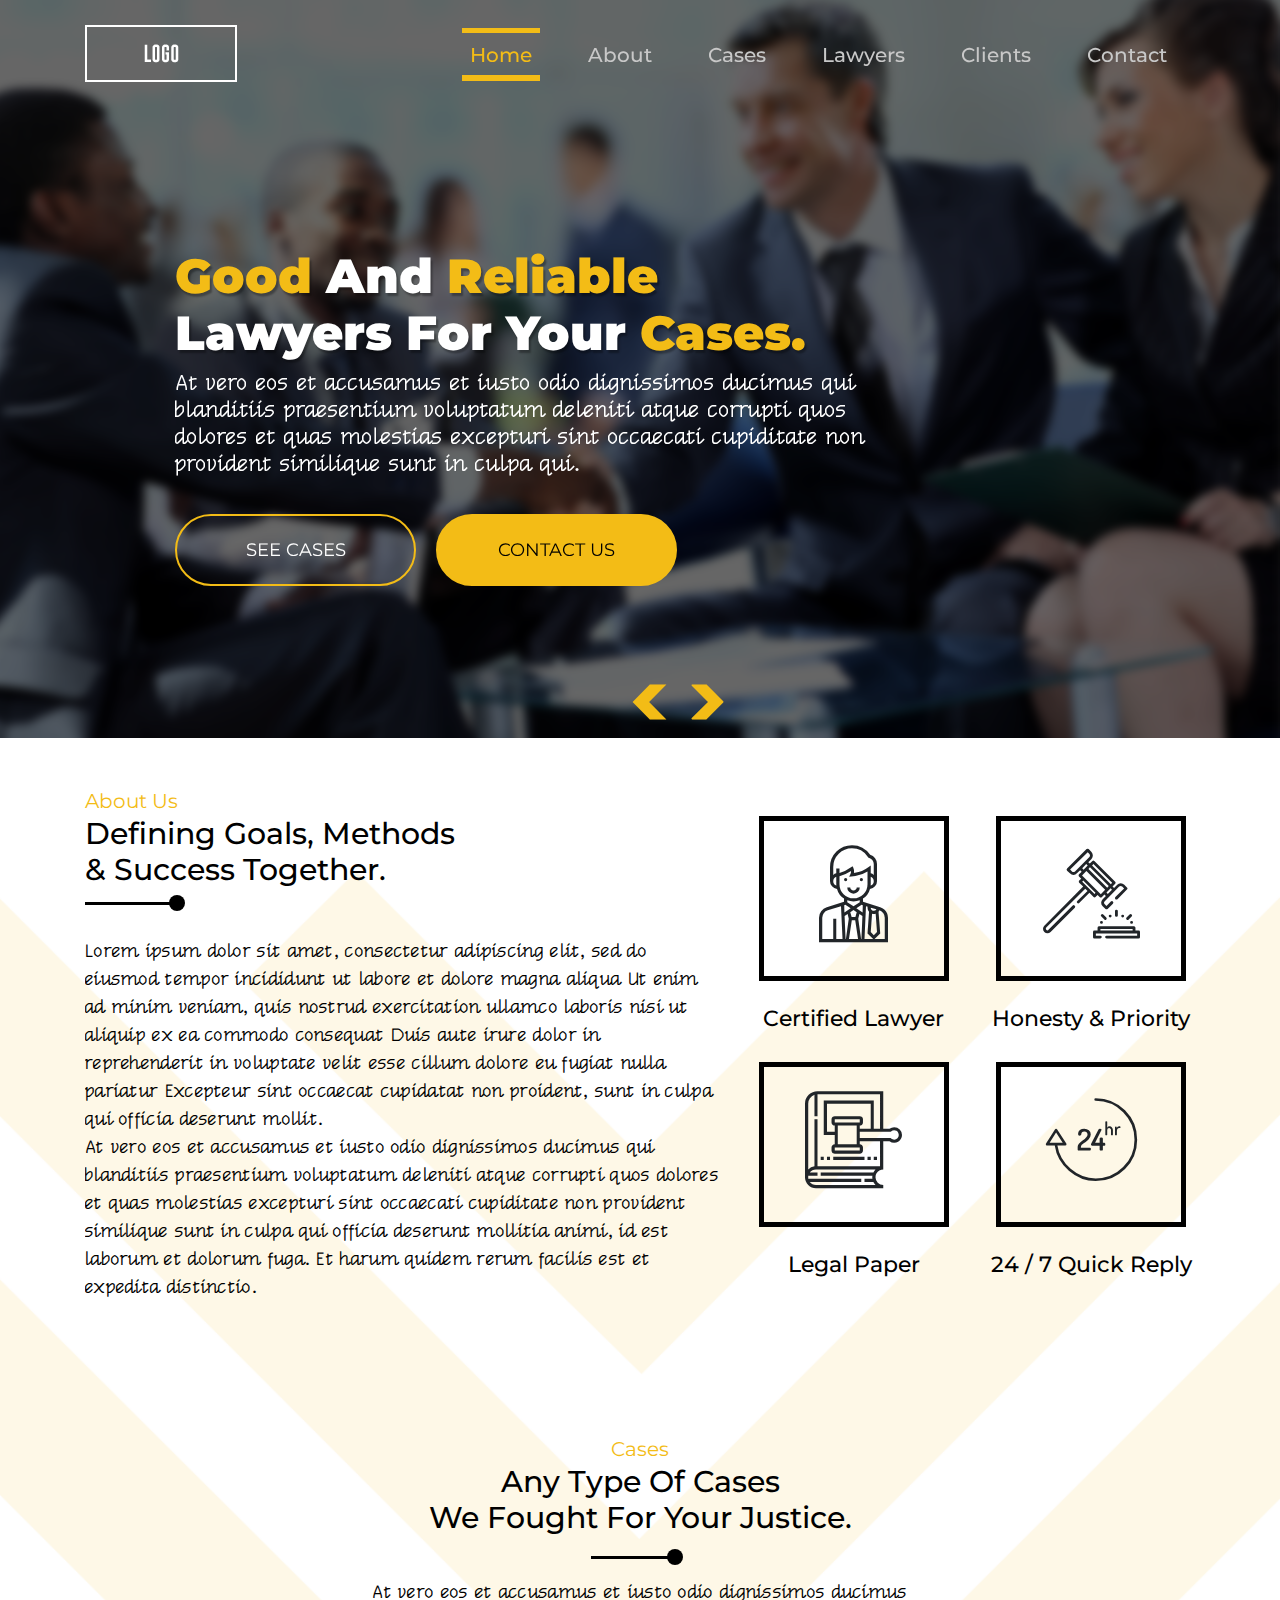
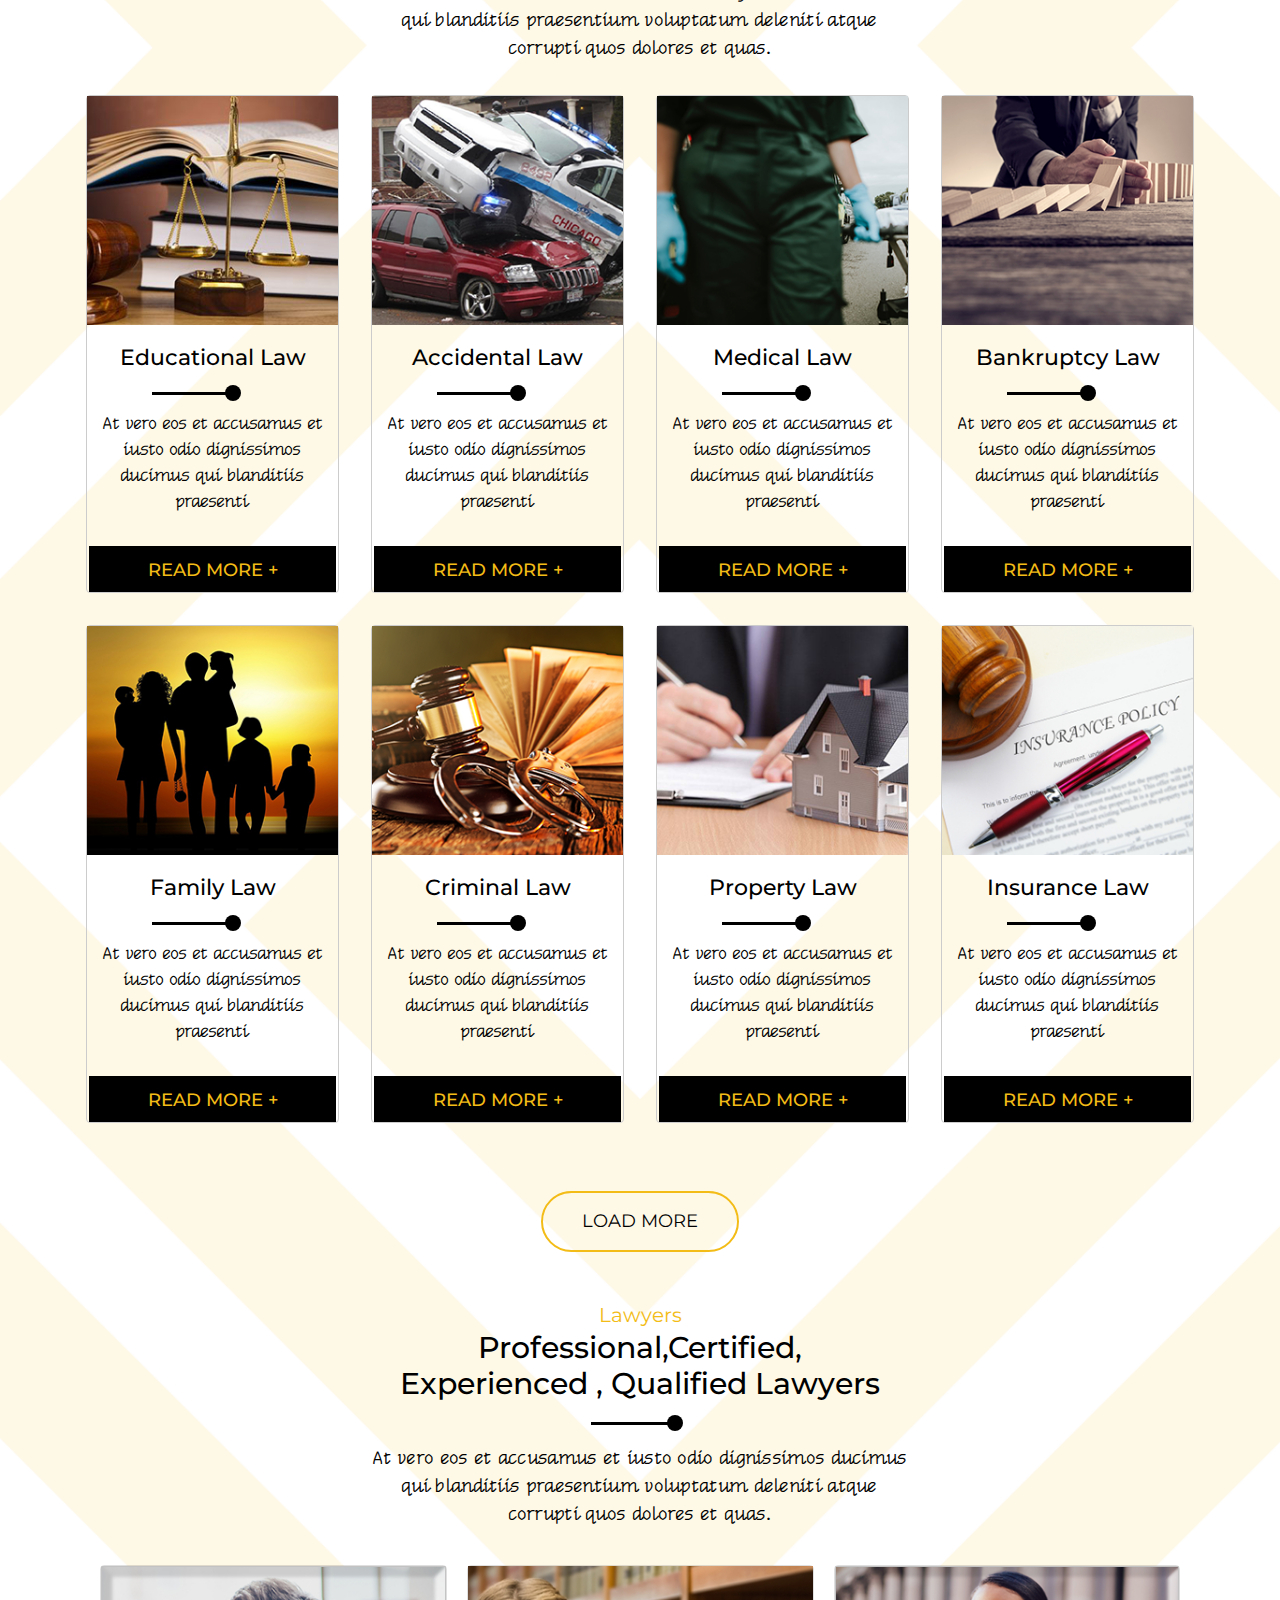
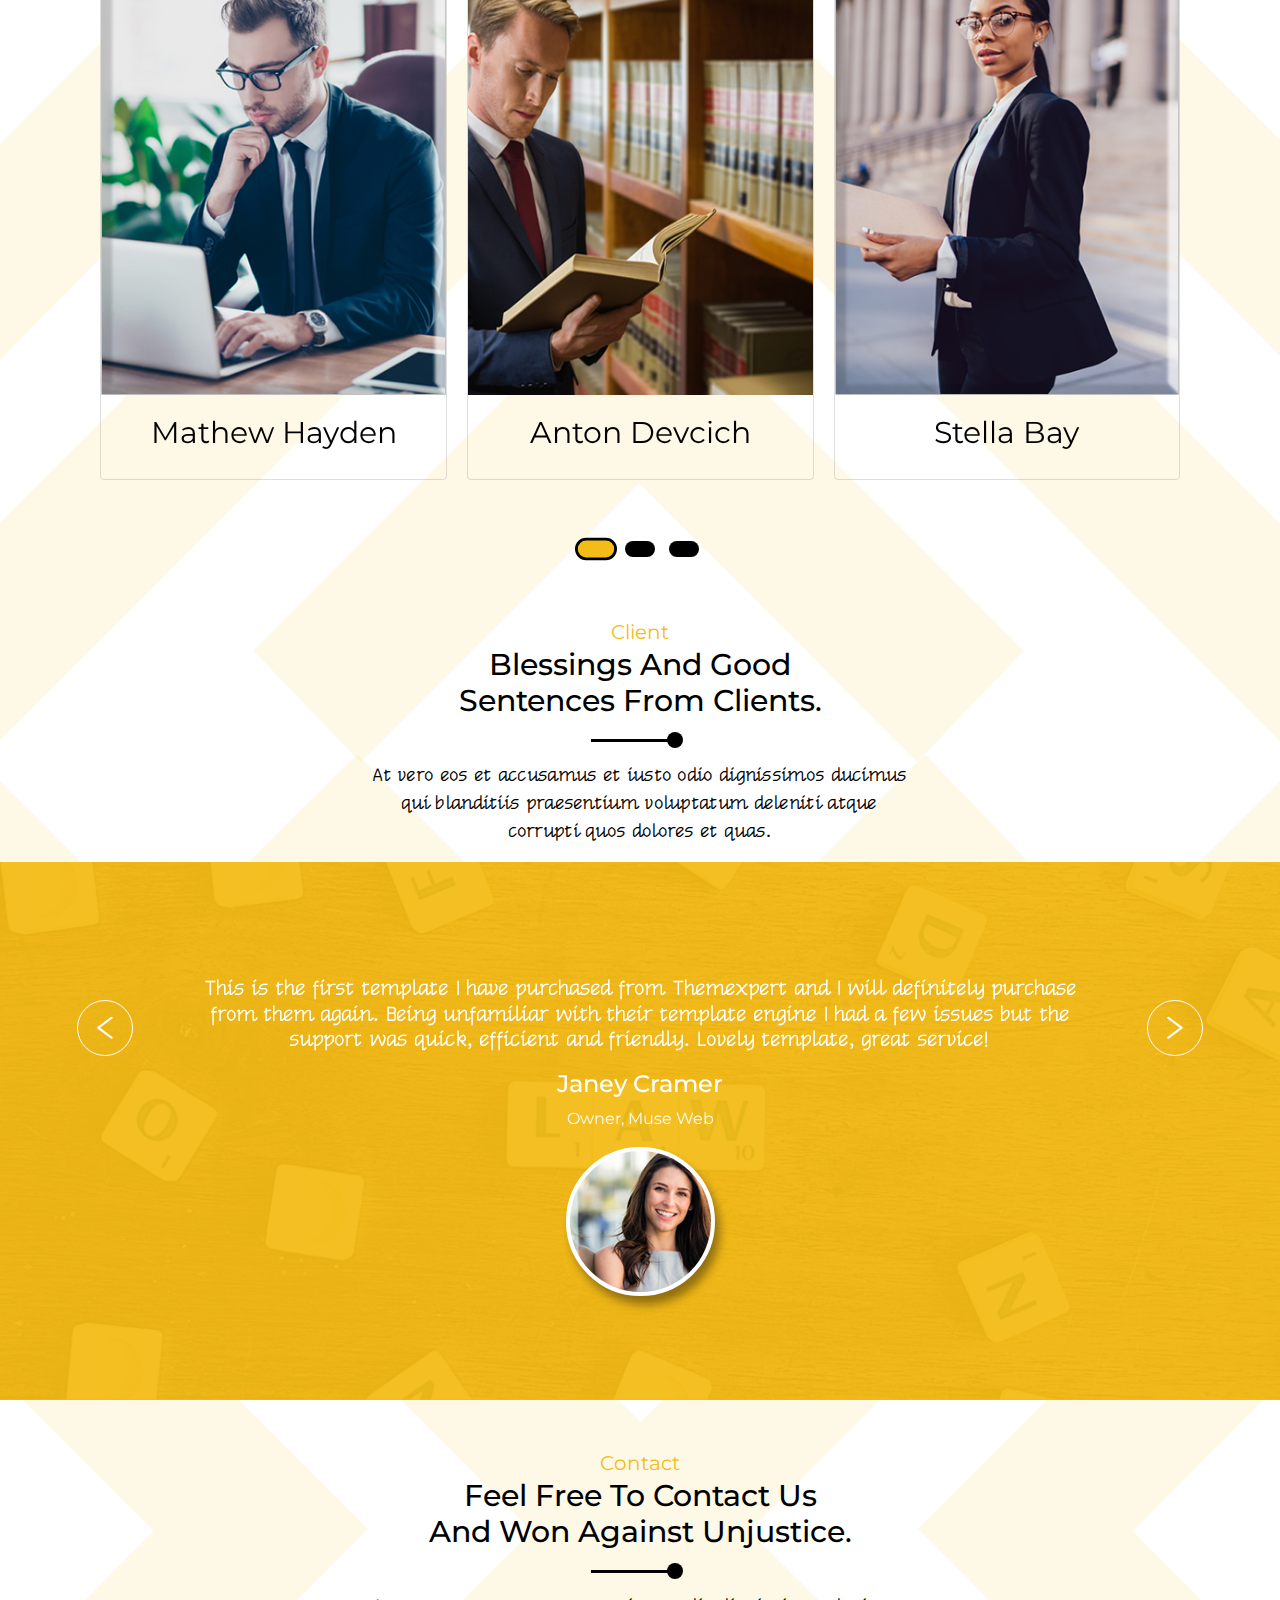
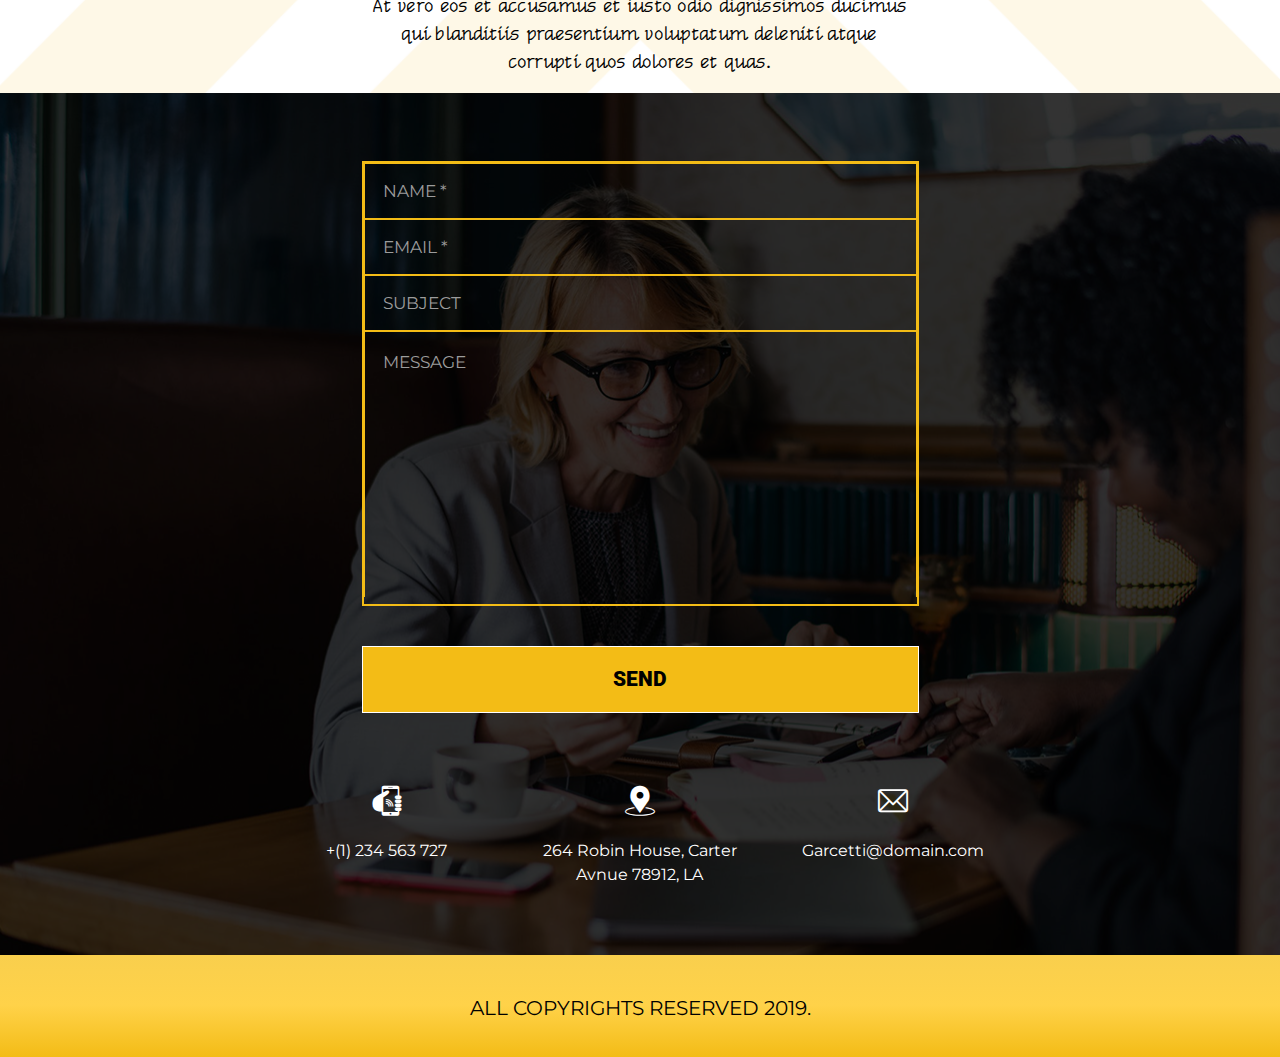
<file: LawOffice-Seven/index.html>
﻿<!doctype html>
<html lang="en">
<head>
    <!-- Required meta tags -->
    <meta charset="utf-8">
    <meta name="viewport" content="width=device-width, initial-scale=1, shrink-to-fit=no">
    <link href="https://fonts.googleapis.com/css?family=Montserrat:300,400,500,600,700,800,900|Poppins:300,400,500,600,700,800,900|Roboto:400,500,700,900&display=swap" rel="stylesheet">
    <link href="assets/fontawesome-free-5.6.1-web/css/all.min.css" rel="stylesheet" />
    <link href="assets/Bootstrap4/css/bootstrap.css" rel="stylesheet" />
    <link href="assets/Bootstrap4/css/animate.css" rel="stylesheet" />
    <link href="assets/Bootstrap4/css/owl.carousel.min.css" rel="stylesheet" />
    <link href="assets/Bootstrap4/css/owl.theme.default.min.css" rel="stylesheet" />
    <link href="assets/Bootstrap4/LightBox/dist/css/lightbox.css" rel="stylesheet" />
    <link href="assets/Bootstrap4/css/jquery-ui.css" rel="stylesheet" />
    <link href="assets/Bootstrap4/css/floating.labels.min.css" rel="stylesheet" />
    <link href="assets/font/flaticon.css" rel="stylesheet" />
    <link href="assets/Bootstrap4/css/styles.css" rel="stylesheet" />
    <title>LawOffice Theme | Seven</title>
</head>
<body class="some" style="background-image: url('assets/Images/body-banner.png');">
    <nav class="navbar navbar-expand-lg fixed-top" style="z-index: 999">
        <div class="container">
            <a href="" class="navbar-brand">
                <img src="assets/Images/logo.png" class="w-100" />
            </a>
            <button class="navbar-toggler" type="button" data-toggle="collapse" data-target="#navbarSupportedContent" aria-controls="navbarSupportedContent" aria-expanded="false" aria-label="Toggle navigation">
                <span class="navbar-toggler-icon"></span>
            </button>
            <div class="collapse navbar-collapse" id="navbarSupportedContent">
                <ul class="navbar-nav ml-auto text-center text-lg-left">
                    <li class="nav-item active">
                        <a class="nav-link" href="#home">Home <span class="sr-only">(current)</span></a>
                    </li>
                    <li class="nav-item">
                        <a class="nav-link scroll" href="#about">About</a>
                    </li>
                    <li class="nav-item">
                        <a class="nav-link scroll" href="#cases">Cases</a>
                    </li>
                    <li class="nav-item">
                        <a class="nav-link scroll" href="#team">Lawyers</a>
                    </li>
                    <li class="nav-item">
                        <a class="nav-link scroll" href="#client">Clients</a>
                    </li>
                    <li class="nav-item">
                        <a class="nav-link scroll" href="#contact">Contact</a>
                    </li>
                </ul>
            </div>
        </div>
    </nav>
    <section id="home">
        <div class="owl-carousel owl-theme">
            <div class="item">
                <div class="banner-container">
                    <img src="assets/Images/main-banner.png" class="w-100" />
                    <div class="after">
                        <div class="container">
                            <div class="row">
                                <div class="content-position">
                                    <div class="col-md-9">
                                        <h2 class="main-banner-text">
                                            <span class="color-yellow">Good</span> And <span class="color-yellow">Reliable</span> Lawyers
                                            For Your <span class="color-yellow">Cases.</span>
                                        </h2>
                                        <p class="main-banner-desc">
                                            At vero eos et accusamus et iusto odio dignissimos ducimus qui blanditiis
                                            praesentium voluptatum deleniti atque corrupti quos dolores et quas molestias
                                            excepturi sint occaecati cupiditate non provident similique sunt in culpa qui.
                                        </p>
                                        <div class="text-left mt-35">
                                            <a href="#cases" class="btn btn-cases">See Cases </a>
                                            <a href="#contact" class="btn btn-contact ml-3">Contact Us</a>
                                        </div>
                                    </div>
                                </div>
                            </div>
                        </div>
                    </div>
                </div>
            </div>
            <div class="item">
                <div class="banner-container">
                    <img src="assets/Images/main-banner.png" class="w-100" />
                    <div class="after">
                        <div class="container">
                            <div class="row">
                                <div class="content-position">
                                    <div class="col-md-9">
                                        <h2 class="main-banner-text">
                                            <span class="color-yellow">Good</span> And <span class="color-yellow">Reliable</span> Lawyers
                                            For Your <span class="color-yellow">Cases.</span>
                                        </h2>
                                        <p class="main-banner-desc">
                                            At vero eos et accusamus et iusto odio dignissimos ducimus qui blanditiis
                                            praesentium voluptatum deleniti atque corrupti quos dolores et quas molestias
                                            excepturi sint occaecati cupiditate non provident similique sunt in culpa qui.
                                        </p>
                                        <div class="text-left mt-35">
                                            <a href="#cases" class="btn btn-cases">See Cases </a>
                                            <a href="#contact" class="btn btn-contact ml-3">Contact Us</a>
                                        </div>
                                    </div>
                                </div>
                            </div>
                        </div>
                    </div>
                </div>
            </div>
            <div class="item">
                <div class="banner-container">
                    <img src="assets/Images/main-banner.png" class="w-100" />
                    <div class="after">
                        <div class="container">
                            <div class="row">
                                <div class="content-position">
                                    <div class="col-md-9">
                                        <h2 class="main-banner-text">
                                            <span class="color-yellow">Good</span> And <span class="color-yellow">Reliable</span> Lawyers
                                            For Your <span class="color-yellow">Cases.</span>
                                        </h2>
                                        <p class="main-banner-desc">
                                            At vero eos et accusamus et iusto odio dignissimos ducimus qui blanditiis
                                            praesentium voluptatum deleniti atque corrupti quos dolores et quas molestias
                                            excepturi sint occaecati cupiditate non provident similique sunt in culpa qui.
                                        </p>
                                        <div class="text-left mt-35">
                                            <a href="#cases" class="btn btn-cases">See Cases </a>
                                            <a href="#contact" class="btn btn-contact ml-3">Contact Us</a>
                                        </div>
                                    </div>
                                </div>
                            </div>
                        </div>
                    </div>
                </div>
            </div>
        </div>
    </section>
    <section id="about" class="mt-48">
        <div class="container">
            <div class="row">
                <div class="col-lg-7">
                    <p class="tag-text">About Us</p>
                    <h4 class="section-heading">
                        Defining Goals, Methods <br />
                        & Success Together.
                    </h4>
                    <p class="section-desc mt-50 content-height">
                        Lorem ipsum dolor sit amet, consectetur adipiscing elit, sed do eiusmod
                        tempor incididunt ut labore et dolore magna aliqua Ut enim ad minim
                        veniam, quis nostrud exercitation ullamco laboris nisi ut aliquip ex ea
                        commodo consequat Duis aute irure dolor in reprehenderit in voluptate
                        velit esse cillum dolore eu fugiat nulla pariatur Excepteur sint occaecat
                        cupidatat non proident, sunt in culpa qui officia deserunt mollit.
                        <br />
                        At vero eos et accusamus et iusto odio dignissimos ducimus qui blanditiis
                        praesentium voluptatum deleniti atque corrupti quos dolores et quas
                        molestias excepturi sint occaecati cupiditate non provident similique
                        sunt in culpa qui officia deserunt mollitia animi, id est laborum et
                        dolorum fuga. Et harum quidem rerum facilis est et expedita distinctio.
                    </p>
                </div>
                <div class="col-lg-5">
                    <div class="row">
                        <div class="col-md-6 ">
                            <div class="outer-border mt-30 mx-auto">
                                <i class="flaticon-lawyer-1"></i>
                            </div>
                            <h2 class="icon-text mt-25">Certified Lawyer</h2>

                            <div class="outer-border mt-30 mx-auto">
                                <i class="flaticon-legal"></i>
                            </div>
                            <h2 class="icon-text mt-25">Legal Paper</h2>
                        </div>
                        <div class="col-md-6">
                            <div class="outer-border mt-30 mx-auto">
                                <i class="flaticon-gavel-1"></i>
                            </div>
                            <h2 class="icon-text mt-25">Honesty & Priority</h2>

                            <div class="outer-border mt-30 mx-auto">
                                <i class="flaticon-time"></i>
                            </div>
                            <h2 class="icon-text mt-25">24 / 7 Quick Reply</h2>
                        </div>
                    </div>
                </div>
            </div>
        </div>
    </section>
    <section id="cases" class="mt-48">
        <div class="container">
            <div class="row">
                <div class="col-md-6 offset-md-3 text-center">
                    <p class="tag-text">Cases</p>
                    <h4 class="cases-heading">
                        Any Type Of Cases <br />
                        We Fought For Your Justice.
                    </h4>
                    <p class="section-desc mt-43">
                        At vero eos et accusamus et iusto odio dignissimos ducimus qui blanditiis
                        praesentium voluptatum deleniti atque corrupti quos dolores et quas.
                    </p>
                </div>
            </div>
            <div class="row">
                <div class="col-lg-3 col-md-4 no-display p-3">
                    <div class="card card-hover">
                        <div class="containing">
                            <img src="assets/Images/cases/c1.png" class="w-100" />
                            <div class="overlay">
                                <div class="text">
                                    <a href="assets/Images/cases/c1.png" data-lightbox="image-1" class="link-style">
                                        <i class="flaticon-eye"></i>
                                    </a>

                                </div>
                            </div>
                        </div>
                        <div class="card-body text-center">
                            <h2 class="cases-heading-text">Educational Law</h2>
                            <p class="cases-desc comments-space mt-40">
                                At vero eos et accusamus et iusto
                                odio dignissimos ducimus qui
                                blanditiis praesentium voluptatu
                                deleniti atque corrupti quos.
                                At vero eos et accusamus et iusto
                                odio dignissimos ducimus qui
                                blanditiis praesentium voluptatu
                                deleniti atque corrupti quos.
                            </p>
                        </div>
                    </div>
                </div>
                <div class="col-lg-3 col-md-4 no-display p-3">
                    <div class="card card-hover">
                        <div class="containing">
                            <img src="assets/Images/cases/c2.png" class="w-100" />
                            <div class="overlay">
                                <div class="text">
                                    <a href="assets/Images/cases/c2.png" data-lightbox="image-1" class="link-style">
                                        <i class="flaticon-eye"></i>
                                    </a>

                                </div>
                            </div>
                        </div>
                        <div class="card-body text-center">
                            <h2 class="cases-heading-text">Accidental Law</h2>
                            <p class="cases-desc comments-space mt-40">
                                At vero eos et accusamus et iusto
                                odio dignissimos ducimus qui
                                blanditiis praesentium voluptatu
                                deleniti atque corrupti quos.
                                At vero eos et accusamus et iusto
                                odio dignissimos ducimus qui
                                blanditiis praesentium voluptatu
                                deleniti atque corrupti quos.
                            </p>
                        </div>
                    </div>
                </div>
                <div class="col-lg-3 col-md-4 no-display p-3">
                    <div class="card card-hover">
                        <div class="containing">
                            <img src="assets/Images/cases/c3.png" class="w-100" />
                            <div class="overlay">
                                <div class="text">
                                    <a href="assets/Images/cases/c3.png" data-lightbox="image-1" class="link-style">
                                        <i class="flaticon-eye"></i>
                                    </a>
                                </div>
                            </div>
                        </div>
                        <div class="card-body text-center">
                            <h2 class="cases-heading-text">Medical Law</h2>
                            <p class="cases-desc comments-space mt-40">
                                At vero eos et accusamus et iusto
                                odio dignissimos ducimus qui
                                blanditiis praesentium voluptatu
                                deleniti atque corrupti quos.
                                At vero eos et accusamus et iusto
                                odio dignissimos ducimus qui
                                blanditiis praesentium voluptatu
                                deleniti atque corrupti quos.
                            </p>
                        </div>
                    </div>
                </div>
                <div class="col-lg-3 col-md-4 no-display p-3">
                    <div class="card card-hover">
                        <div class="containing">
                            <img src="assets/Images/cases/c4.png" class="w-100" />
                            <div class="overlay">
                                <div class="text">
                                    <a href="assets/Images/cases/c4.png" data-lightbox="image-1" class="link-style">
                                        <i class="flaticon-eye"></i>
                                    </a>

                                </div>
                            </div>
                        </div>
                        <div class="card-body text-center">
                            <h2 class="cases-heading-text">Bankruptcy Law</h2>
                            <p class="cases-desc comments-space mt-40">
                                At vero eos et accusamus et iusto
                                odio dignissimos ducimus qui
                                blanditiis praesentium voluptatu
                                deleniti atque corrupti quos.
                                At vero eos et accusamus et iusto
                                odio dignissimos ducimus qui
                                blanditiis praesentium voluptatu
                                deleniti atque corrupti quos.
                            </p>
                        </div>
                    </div>
                </div>
                <div class="col-lg-3 col-md-4 no-display p-3">
                    <div class="card card-hover">
                        <div class="containing">
                            <img src="assets/Images/cases/c5.png" class="w-100" />
                            <div class="overlay">
                                <div class="text">
                                    <a href="assets/Images/cases/c5.png" data-lightbox="image-1" class="link-style">
                                        <i class="flaticon-eye"></i>
                                    </a>

                                </div>
                            </div>
                        </div>
                        <div class="card-body text-center">
                            <h2 class="cases-heading-text">Family Law</h2>
                            <p class="cases-desc comments-space mt-40">
                                At vero eos et accusamus et iusto
                                odio dignissimos ducimus qui
                                blanditiis praesentium voluptatu
                                deleniti atque corrupti quos.
                                At vero eos et accusamus et iusto
                                odio dignissimos ducimus qui
                                blanditiis praesentium voluptatu
                                deleniti atque corrupti quos.
                            </p>
                        </div>
                    </div>
                </div>
                <div class="col-lg-3 col-md-4 no-display p-3">
                    <div class="card card-hover">
                        <div class="containing">
                            <img src="assets/Images/cases/c6.png" class="w-100" />
                            <div class="overlay">
                                <div class="text">
                                    <a href="assets/Images/cases/c6.png" data-lightbox="image-1" class="link-style">
                                        <i class="flaticon-eye"></i>
                                    </a>

                                </div>
                            </div>
                        </div>
                        <div class="card-body text-center">
                            <h2 class="cases-heading-text">Criminal Law</h2>
                            <p class="cases-desc comments-space mt-40">
                                At vero eos et accusamus et iusto
                                odio dignissimos ducimus qui
                                blanditiis praesentium voluptatu
                                deleniti atque corrupti quos.
                                At vero eos et accusamus et iusto
                                odio dignissimos ducimus qui
                                blanditiis praesentium voluptatu
                                deleniti atque corrupti quos.
                            </p>
                        </div>
                    </div>
                </div>
                <div class="col-lg-3 col-md-4 no-display p-3">
                    <div class="card card-hover">
                        <div class="containing">
                            <img src="assets/Images/cases/c7.png" class="w-100" />
                            <div class="overlay">
                                <div class="text">
                                    <a href="assets/Images/cases/c7.png" data-lightbox="image-1" class="link-style">
                                        <i class="flaticon-eye"></i>
                                    </a>

                                </div>
                            </div>
                        </div>
                        <div class="card-body text-center">
                            <h2 class="cases-heading-text">Property Law</h2>
                            <p class="cases-desc comments-space mt-40">
                                At vero eos et accusamus et iusto
                                odio dignissimos ducimus qui
                                blanditiis praesentium voluptatu
                                deleniti atque corrupti quos.
                                At vero eos et accusamus et iusto
                                odio dignissimos ducimus qui
                                blanditiis praesentium voluptatu
                                deleniti atque corrupti quos.
                            </p>
                        </div>
                    </div>
                </div>
                <div class="col-lg-3 col-md-4 no-display p-3">
                    <div class="card card-hover">
                        <div class="containing">
                            <img src="assets/Images/cases/c8.png" class="w-100" />
                            <div class="overlay">
                                <div class="text">
                                    <a href="assets/Images/cases/c8.png" data-lightbox="image-1" class="link-style">
                                        <i class="flaticon-eye"></i>
                                    </a>

                                </div>
                            </div>
                        </div>
                        <div class="card-body text-center">
                            <h2 class="cases-heading-text">Insurance Law</h2>
                            <p class="cases-desc comments-space mt-40">
                                At vero eos et accusamus et iusto
                                odio dignissimos ducimus qui
                                blanditiis praesentium voluptatu
                                deleniti atque corrupti quos.
                                At vero eos et accusamus et iusto
                                odio dignissimos ducimus qui
                                blanditiis praesentium voluptatu
                                deleniti atque corrupti quos.
                            </p>
                        </div>
                    </div>
                </div>
                <div class="col-lg-3 col-md-4 no-display p-3">
                    <div class="card card-hover">
                        <div class="containing">
                            <img src="assets/Images/cases/c1.png" class="w-100" />
                            <div class="overlay">
                                <div class="text">
                                    <a href="assets/Images/cases/c1.png" data-lightbox="image-1" class="link-style">
                                        <i class="flaticon-eye"></i>
                                    </a>

                                </div>
                            </div>
                        </div>
                        <div class="card-body text-center">
                            <h2 class="cases-heading-text">Educational Law</h2>
                            <p class="cases-desc comments-space mt-40">
                                At vero eos et accusamus et iusto
                                odio dignissimos ducimus qui
                                blanditiis praesentium voluptatu
                                deleniti atque corrupti quos.
                                At vero eos et accusamus et iusto
                                odio dignissimos ducimus qui
                                blanditiis praesentium voluptatu
                                deleniti atque corrupti quos.
                            </p>
                        </div>
                    </div>
                </div>
                <div class="col-lg-3 col-md-4 no-display p-3">
                    <div class="card card-hover">
                        <div class="containing">
                            <img src="assets/Images/cases/c2.png" class="w-100" />
                            <div class="overlay">
                                <div class="text">
                                    <a href="assets/Images/cases/c2.png" data-lightbox="image-1" class="link-style">
                                        <i class="flaticon-eye"></i>
                                    </a>

                                </div>
                            </div>
                        </div>
                        <div class="card-body text-center">
                            <h2 class="cases-heading-text">Accidental Law</h2>
                            <p class="cases-desc comments-space mt-40">
                                At vero eos et accusamus et iusto
                                odio dignissimos ducimus qui
                                blanditiis praesentium voluptatu
                                deleniti atque corrupti quos.
                                At vero eos et accusamus et iusto
                                odio dignissimos ducimus qui
                                blanditiis praesentium voluptatu
                                deleniti atque corrupti quos.
                            </p>
                        </div>
                    </div>
                </div>
                <div class="col-lg-3 col-md-4 no-display p-3">
                    <div class="card card-hover">
                        <div class="containing">
                            <img src="assets/Images/cases/c3.png" class="w-100" />
                            <div class="overlay">
                                <div class="text">
                                    <a href="assets/Images/cases/c3.png" data-lightbox="image-1" class="link-style">
                                        <i class="flaticon-eye"></i>
                                    </a>

                                </div>
                            </div>
                        </div>
                        <div class="card-body text-center">
                            <h2 class="cases-heading-text">Medical Law</h2>
                            <p class="cases-desc comments-space mt-40">
                                At vero eos et accusamus et iusto
                                odio dignissimos ducimus qui
                                blanditiis praesentium voluptatu
                                deleniti atque corrupti quos.
                                At vero eos et accusamus et iusto
                                odio dignissimos ducimus qui
                                blanditiis praesentium voluptatu
                                deleniti atque corrupti quos.
                            </p>
                        </div>
                    </div>
                </div>
                <div class="col-lg-3 col-md-4 no-display p-3">
                    <div class="card card-hover">
                        <div class="containing">
                            <img src="assets/Images/cases/c4.png" class="w-100" />
                            <div class="overlay">
                                <div class="text">
                                    <a href="assets/Images/cases/c4.png" data-lightbox="image-1" class="link-style">
                                        <i class="flaticon-eye"></i>
                                    </a>

                                </div>
                            </div>
                        </div>
                        <div class="card-body text-center">
                            <h2 class="cases-heading-text">Bankruptcy Law</h2>
                            <p class="cases-desc comments-space mt-40">
                                At vero eos et accusamus et iusto
                                odio dignissimos ducimus qui
                                blanditiis praesentium voluptatu
                                deleniti atque corrupti quos.
                                At vero eos et accusamus et iusto
                                odio dignissimos ducimus qui
                                blanditiis praesentium voluptatu
                                deleniti atque corrupti quos.
                            </p>
                        </div>
                    </div>
                </div>
                <div class="col-md-12 text-center mt-52">
                    <button type="button" class="btn btn-load-more" id="load-more">Load More</button>
                </div>
            </div>

        </div>
    </section>
    <section id="team" class="mt-48">
        <div class="container">
            <div class="row">
                <div class="col-md-6 offset-md-3 text-center">
                    <p class="tag-text">Lawyers</p>
                    <h4 class="cases-heading">
                        Professional,Certified,<br />
                        Experienced , Qualified Lawyers
                    </h4>
                    <p class="section-desc mt-43">
                        At vero eos et accusamus et iusto odio dignissimos ducimus qui blanditiis
                        praesentium voluptatum deleniti atque corrupti quos dolores et quas.
                    </p>
                </div>
            </div>
            <div id="owl-one" class="owl-carousel owl-theme">
                <div class="item text-center">
                    <div class="card">
                        <img src="assets/Images/team/t1.png" class="w-100" />
                        <div class="card-body">
                            <h2 class="member-name">Mathew Hayden</h2>
                        </div>
                    </div>
                </div>
                <div class="item text-center">
                    <div class="card">
                        <img src="assets/Images/team/t3.png" class="w-100" />
                        <div class="card-body">
                            <h2 class="member-name">Anton Devcich</h2>
                        </div>
                    </div>
                </div>
                <div class="item text-center">
                    <div class="card">
                        <img src="assets/Images/team/t2.png" class="w-100" />
                        <div class="card-body">
                            <h2 class="member-name">Stella Bay</h2>
                        </div>
                    </div>
                </div>
                <div class="item text-center">
                    <div class="card">
                        <img src="assets/Images/team/t1.png" class="w-100" />
                        <div class="card-body">
                            <h2 class="member-name">Mathew Hayden</h2>
                        </div>
                    </div>
                </div>
                <div class="item text-center">
                    <div class="card">
                        <img src="assets/Images/team/t3.png" class="w-100" />
                        <div class="card-body">
                            <h2 class="member-name">Anton Devcich</h2>
                        </div>
                    </div>
                </div>
                <div class="item text-center">
                    <div class="card">
                        <img src="assets/Images/team/t2.png" class="w-100" />
                        <div class="card-body">
                            <h2 class="member-name">Stella Bay</h2>
                        </div>
                    </div>
                </div>
                <div class="item text-center">
                    <div class="card">
                        <img src="assets/Images/team/t1.png" class="w-100" />
                        <div class="card-body">
                            <h2 class="member-name">Mathew Hayden</h2>
                        </div>
                    </div>
                </div>
                <div class="item text-center">
                    <div class="card">
                        <img src="assets/Images/team/t3.png" class="w-100" />
                        <div class="card-body">
                            <h2 class="member-name">Anton Devcich</h2>
                        </div>
                    </div>
                </div>
                <div class="item text-center">
                    <div class="card">
                        <img src="assets/Images/team/t2.png" class="w-100" />
                        <div class="card-body">
                            <h2 class="member-name">Stella Bay</h2>
                        </div>
                    </div>
                </div>
            </div>
        </div>
    </section>
    <section id="client" class="mt-48">
        <div class="container">
            <div class="row">
                <div class="col-md-6 offset-md-3 text-center">
                    <p class="tag-text">Client</p>
                    <h4 class="cases-heading">
                        Blessings And Good <br />
                        Sentences From Clients.
                    </h4>
                    <p class="section-desc mt-43">
                        At vero eos et accusamus et iusto odio dignissimos ducimus qui blanditiis
                        praesentium voluptatum deleniti atque corrupti quos dolores et quas.
                    </p>
                </div>
            </div>
        </div>
        <div class="client-bg-banner" style="background-image: url('assets/Images/client-banner.png');">
            <div class="container">
                <div class="row justify-content-center text-center">
                    <div class="col-md-10">
                        <div id="owl-two" class="owl-carousel owl-theme">
                            <div class="item">
                                <p class="client-saying">
                                    This is the first template I have purchased from Themexpert and I will definitely purchase from them again. Being unfamiliar with their template engine I had a few issues but the support was quick, efficient and friendly. Lovely template, great service!
                                </p>
                                <h2 class="client-name">Janey Cramer</h2>
                                <p class="client-desg">
                                    Owner, Muse Web
                                </p>
                                <div class="pb-4">
                                    <img src="assets/Images/client.png" class="img-wrapper" />
                                </div>
                            </div>
                            <div class="item">
                                <p class="client-saying">
                                    This is the first template I have purchased from Themexpert and I will definitely purchase from them again. Being unfamiliar with their template engine I had a few issues but the support was quick, efficient and friendly. Lovely template, great service!
                                </p>
                                <h2 class="client-name">Janey Cramer</h2>
                                <p class="client-desg">
                                    Owner, Muse Web
                                </p>
                                <div class="pb-4">
                                    <img src="assets/Images/client.png" class="img-wrapper" />
                                </div>
                            </div>
                            <div class="item">
                                <p class="client-saying">
                                    This is the first template I have purchased from Themexpert and I will definitely purchase from them again. Being unfamiliar with their template engine I had a few issues but the support was quick, efficient and friendly. Lovely template, great service!
                                </p>
                                <h2 class="client-name">Janey Cramer</h2>
                                <p class="client-desg">
                                    Owner, Muse Web
                                </p>
                                <div class="pb-4">
                                    <img src="assets/Images/client.png" class="img-wrapper" />
                                </div>
                            </div>
                        </div>
                    </div>
                </div>
            </div>
        </div>
    </section>
    <section id="contact" class="mt-48">
        <div class="container">
            <div class="row">
                <div class="col-md-6 offset-md-3 text-center">
                    <p class="tag-text">Contact</p>
                    <h4 class="cases-heading">
                        Feel Free To Contact Us <br />
                        And Won Against Unjustice.
                    </h4>
                    <p class="section-desc mt-43">
                        At vero eos et accusamus et iusto odio dignissimos ducimus qui blanditiis
                        praesentium voluptatum deleniti atque corrupti quos dolores et quas.
                    </p>
                </div>
            </div>
        </div>
        <div class="contact-bg-banner" style="background: linear-gradient(rgba(0,0,0,0.8),rgba(0,0,0,0.8)), url('assets/Images/contact-banner.png');">
            <div class="row">
                <div class="col-md-6 mx-auto">

                    <form action="/" method="post">
                        <div class="form-outer-border">
                            <input type="text" class="input-field" placeholder="Name *" value="" required />
                            <input type="email" class="input-field" placeholder="Email *" value="" required />
                            <input type="text" class="input-field" placeholder="Subject" value="" required />
                            <textarea rows="9" class="textarea-field" placeholder="Message"></textarea>
                        </div>
                        <div class="form-group mt-40">
                            <button type="submit" class="btn btn-send">Send</button>
                        </div>
                    </form>

                </div>
            </div>
            <div class="container">
                <div class="row mt-50">
                    <div class="col-md-8 mx-auto">
                        <div class="row">
                            <div class="col-lg-4">
                                <div class="text-center hover-info">
                                    <i class="flaticon-smartphone-with-internet-connection"></i>
                                    <p class="info-detail mt-15">
                                        +(1) 234 563 727
                                    </p>
                                </div>
                            </div>
                            <div class="col-lg-4">
                                <div class="text-center  hover-info">
                                    <i class="flaticon-placeholder"></i>
                                    <p class="info-detail mt-15">
                                        264 Robin House, Carter
                                        Avnue 78912, LA
                                    </p>
                                </div>
                            </div>
                            <div class="col-lg-4">
                                <div class="text-center hover-info">
                                    <i class="flaticon-email"></i>
                                    <p class="info-detail mt-15">
                                        <a href="mailto:usmanhaiderkhan4@gmail.com">
                                            Garcetti@domain.com
                                        </a>
                                    </p>
                                </div>
                            </div>
                        </div>
                    </div>
                </div>
            </div>
        </div>
    </section>
    <footer id="footer">
        <div class="container">
            <div class="row">
                <div class="col-md-6 offset-md-3 text-center">
                    <p class="footer-font">
                        ALL COPYRIGHTS RESERVED 2019.
                    </p>
                </div>
            </div>
        </div>
    </footer>
    <!------------------- JQuery Files Section ------------------->
    <script src="assets/Bootstrap4/js/jquery.slim.min.js"></script>
    <script src="assets/Bootstrap4/js/poper.min.js"></script>
    <script src="assets/Bootstrap4/js/bootstrap.min.js"></script>
    <script src="assets/Bootstrap4/js/owl.carousel.min.js"></script>
    <script src="assets/Bootstrap4/LightBox/dist/js/lightbox.min.js"></script>
    <script src="assets/Bootstrap4/js/loadMoreResults.js"></script>
    <script src="assets/Bootstrap4/js/jquery-ui.js"></script>
    <script src="assets/Bootstrap4/js/smoothscroll.js"></script>
    <script src="assets/Bootstrap4/js/scrollinToview.js"></script>
    <script src="assets/Bootstrap4/js/wow.min.js"></script>
    <script src="assets/Bootstrap4/js/floating.labels.min.js"></script>
    <script src="assets/Bootstrap4/js/script.js"></script>
    <script type="text/javascript">new WOW().init();</script>
</body>
</html>
</file>
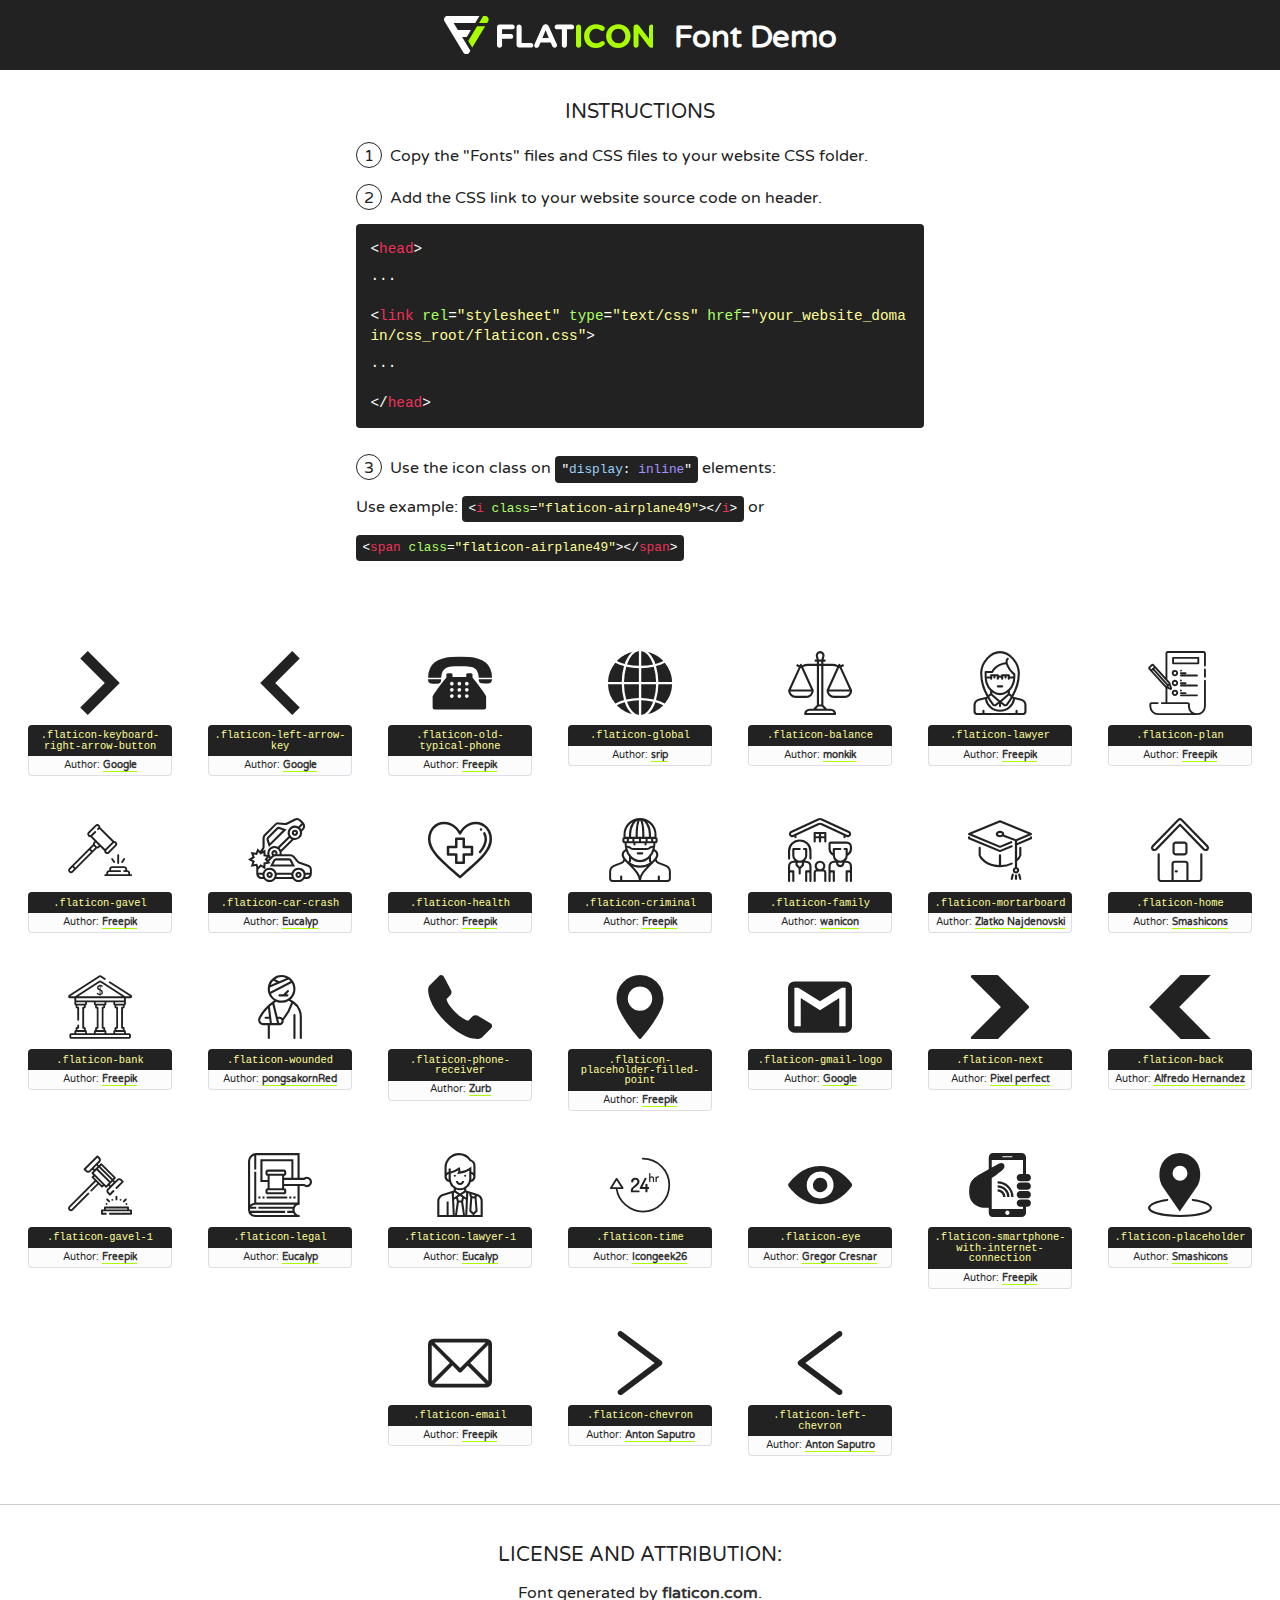
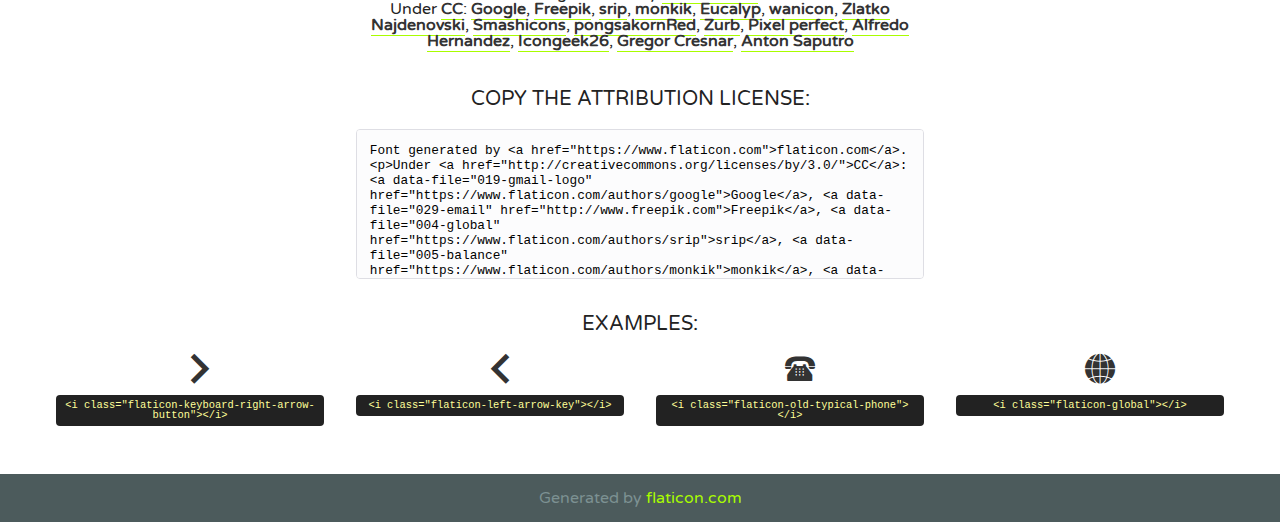
<file: LawOffice-Seven/assets/font/flaticon.html>
<!DOCTYPE html>
<!--
  Flaticon icon font: Flaticon
  Creation date: 28/06/2019 06:20
-->
<html>
<!DOCTYPE html>
<html>

<head>
    <title>Flaticon WebFont</title>
    <link href="http://fonts.googleapis.com/css?family=Varela+Round" rel="stylesheet" type="text/css" />
    <link rel="stylesheet" type="text/css" href="flaticon.css">
    <meta charset="UTF-8">
    <style>
    html, body, div, span, applet, object, iframe,
    h1, h2, h3, h4, h5, h6, p, blockquote, pre,
    a, abbr, acronym, address, big, cite, code,
    del, dfn, em, img, ins, kbd, q, s, samp,
    small, strike, strong, sub, sup, tt, var,
    b, u, i, center,
    dl, dt, dd, ol, ul, li,
    fieldset, form, label, legend,
    table, caption, tbody, tfoot, thead, tr, th, td,
    article, aside, canvas, details, embed, 
    figure, figcaption, footer, header, hgroup, 
    menu, nav, output, ruby, section, summary,
    time, mark, audio, video {
        margin: 0;
        padding: 0;
        border: 0;
        font-size: 100%;
        font: inherit;
        vertical-align: baseline;
    }
    /* HTML5 display-role reset for older browsers */
    article, aside, details, figcaption, figure, 
    footer, header, hgroup, menu, nav, section {
        display: block;
    }
    body {
        line-height: 1;
    }
    ol, ul {
        list-style: none;
    }
    blockquote, q {
        quotes: none;
    }
    blockquote:before, blockquote:after,
    q:before, q:after {
        content: '';
        content: none;
    }
    table {
        border-collapse: collapse;
        border-spacing: 0;
    }
    body {
        font-family: 'Varela Round', Helvetica, Arial, sans-serif;
        font-size: 16px;
        color: #222;
    }
    a {
        color: #333;
        border-bottom: 1px solid #a9fd00;
        font-weight: bold;
        text-decoration: none;
    }
    * {
        -moz-box-sizing: border-box;
        -webkit-box-sizing: border-box;
        box-sizing: border-box;
        margin: 0;
        padding: 0;
    }
    [class^="flaticon-"]:before, [class*=" flaticon-"]:before, [class^="flaticon-"]:after, [class*=" flaticon-"]:after {
        font-family: Flaticon;
        font-size: 30px;
        font-style: normal;
        margin-left: 20px;
        color: #333;
    }
    .wrapper {
        max-width: 600px;
        margin: auto;
        padding: 0 1em;
    }
    .title {
        font-size: 1.25em;
        text-align: center;
        margin-bottom: 1em;
        text-transform: uppercase;
    }
    header {
        text-align: center;
        background-color: #222;
        color: #fff;
        padding: 1em;
    }
    header .logo {
        width: 210px;
        height: 38px;
        display: inline-block;
        vertical-align: middle;
        margin-right: 1em;
        border: none;
    }
    header strong {
        font-size: 1.95em;
        font-weight: bold;
        vertical-align: middle;
        margin-top: 5px;
        display: inline-block;
    }
    .demo {
        margin: 2em auto;
        line-height: 1.25em;
    }
    .demo ul li {
        margin-bottom: 1em;
    }
    .demo ul li .num {
        color: #222;
        border-radius: 20px;
        display: inline-block;
        width: 26px;
        padding: 3px;
        height: 26px;
        text-align: center;
        margin-right: 0.5em;
        border: 1px solid #222;
    }
    .demo ul li code {
        background-color: #222;
        border-radius: 4px;
        padding: 0.25em 0.5em;
        display: inline-block;
        color: #fff;
        font-family: Consolas,Monaco,Lucida Console,Liberation Mono,DejaVu Sans Mono,Bitstream Vera Sans Mono,Courier New, monospace;
        font-weight: lighter;
        margin-top: 1em;
        font-size: 0.8em;
        word-break: break-all;
    }
    .demo ul li code.big {
        padding: 1em;
        font-size: 0.9em;
    }
    .demo ul li code .red {
        color: #EF3159;
    }
    .demo ul li code .green {
        color: #ACFF65;
    }
    .demo ul li code .yellow {
        color: #FFFF99;
    }
    .demo ul li code .blue {
        color: #99D3FF;
    }
    .demo ul li code .purple {
        color: #A295FF;
    }
    .demo ul li code .dots {
        margin-top: 0.5em;
        display: block;
    }
    #glyphs {
        border-bottom: 1px solid #ccc;
        padding: 2em 0;
        text-align: center;
    }
    .glyph {
        display: inline-block;
        width: 9em;
        margin: 1em;
        text-align: center;
        vertical-align: top;
        background: #FFF;
    }
    .glyph .glyph-icon {
        padding: 10px;
        display: block;
        font-family:"Flaticon";
        font-size: 64px;
        line-height: 1;
    }
    .glyph .glyph-icon:before {
        font-size: 64px;
        color: #222;
        margin-left: 0;
    }
    .class-name {
        font-size: 0.65em;
        background-color: #222;
        color: #fff;
        border-radius: 4px 4px 0 0;
        padding: 0.5em;
        color: #FFFF99;
        font-family: Consolas,Monaco,Lucida Console,Liberation Mono,DejaVu Sans Mono,Bitstream Vera Sans Mono,Courier New, monospace;
    }
    .author-name {
        font-size: 0.6em;
        background-color: #fcfcfd;
        border: 1px solid #DEDEE4;
        border-top: 0;
        border-radius: 0 0 4px 4px;
        padding: 0.5em;
    }
    .class-name:last-child {
        font-size: 10px;
        color:#888;
    }
    .class-name:last-child a {
        font-size: 10px;
        color:#555;
    }
    .class-name:last-child a:hover {
        color:#a9fd00;
    }
    .glyph > input {
        display: block;
        width: 100px;
        margin: 5px auto;
        text-align: center;
        font-size: 12px;
        cursor: text;
    }
    .glyph > input.icon-input {
        font-family:"Flaticon";
        font-size: 16px;
        margin-bottom: 10px;
    }
    .attribution .title {
        margin-top: 2em;
    }
    .attribution textarea {
        background-color: #fcfcfd;
        padding: 1em;
        border: none;
        box-shadow: none;
        border: 1px solid #DEDEE4;
        border-radius: 4px;
        resize: none;
        width: 100%;
        height: 150px;
        font-size: 0.8em;
        font-family: Consolas,Monaco,Lucida Console,Liberation Mono,DejaVu Sans Mono,Bitstream Vera Sans Mono,Courier New, monospace;
        -webkit-appearance: none;
    }
    .iconsuse {
        margin: 2em auto;
        text-align: center;
        max-width: 1200px;
    }
    .iconsuse:after {
        content: '';
        display: table;
        clear: both;
    }
    .iconsuse .image {
        float: left;
        width: 25%;
        padding: 0 1em;
    }
    .iconsuse .image p {
        margin-bottom: 1em;
    }
    .iconsuse .image span {
        display: block;
        font-size: 0.65em;
        background-color: #222;
        color: #fff;
        border-radius: 4px;
        padding: 0.5em;
        color: #FFFF99;
        margin-top: 1em;
        font-family: Consolas,Monaco,Lucida Console,Liberation Mono,DejaVu Sans Mono,Bitstream Vera Sans Mono,Courier New, monospace;
    }
    #footer {
        text-align: center;
        background-color: #4C5B5C;
        color: #7c9192;
        padding: 1em;
    }
    #footer a {
        border: none;
        color: #a9fd00;
        font-weight: normal;
    }
    @media (max-width: 960px) {
        .iconsuse .image {
            width: 50%;
        }
    }
    @media (max-width: 560px) {
        .iconsuse .image {
            width: 100%;
        }
    }
    </style>
</head>

<body class="characters-off">

    <header>
        <a href="https://www.flaticon.com" target="_blank" class="logo">
            <svg version="1.1" xmlns="http://www.w3.org/2000/svg" xmlns:xlink="http://www.w3.org/1999/xlink" xmlns:a="http://ns.adobe.com/AdobeSVGViewerExtensions/3.0/" viewBox="0 0 560.875 102.036" enable-background="new 0 0 560.875 102.036" xml:space="preserve">
                <defs>
                </defs>
                <g>
                    <g class="letters">
                        <path fill="#ffffff" d="M141.596,29.675c0-3.777,2.985-6.767,6.764-6.767h34.438c3.426,0,6.15,2.728,6.15,6.15
                        c0,3.43-2.724,6.149-6.15,6.149h-27.674v13.091h23.719c3.429,0,6.151,2.724,6.151,6.15c0,3.43-2.723,6.149-6.151,6.149h-23.719
                        v17.574c0,3.773-2.986,6.761-6.764,6.761c-3.779,0-6.764-2.989-6.764-6.761V29.675z"></path>
                        <path fill="#ffffff" d="M193.844,29.149c0-3.781,2.985-6.767,6.764-6.767c3.776,0,6.763,2.985,6.763,6.767v42.957h25.039
                        c3.426,0,6.149,2.726,6.149,6.153c0,3.425-2.723,6.15-6.149,6.15h-31.802c-3.779,0-6.764-2.986-6.764-6.768V29.149z"></path>
                        <path fill="#ffffff" d="M241.891,75.71l21.438-48.407c1.492-3.341,4.215-5.357,7.906-5.357h0.792
                        c3.686,0,6.323,2.017,7.815,5.357l21.439,48.407c0.436,0.967,0.701,1.845,0.701,2.723c0,3.602-2.809,6.501-6.414,6.501
                        c-3.161,0-5.269-1.845-6.499-4.655l-4.132-9.661h-27.059l-4.301,10.102c-1.144,2.631-3.426,4.214-6.237,4.214
                        c-3.517,0-6.24-2.81-6.24-6.325C241.1,77.64,241.451,76.677,241.891,75.71z M279.932,58.666l-8.521-20.297l-8.526,20.297H279.932
                        z"></path>
                        <path fill="#ffffff" d="M314.864,35.387H301.86c-3.429,0-6.239-2.813-6.239-6.238c0-3.429,2.811-6.24,6.239-6.24h39.533
                        c3.426,0,6.237,2.811,6.237,6.24c0,3.425-2.811,6.238-6.237,6.238h-13.001v42.785c0,3.773-2.99,6.761-6.764,6.761
                        c-3.779,0-6.764-2.989-6.764-6.761V35.387z"></path>
                        <path fill="#A9FD00" d="M352.615,29.149c0-3.781,2.985-6.767,6.767-6.767c3.774,0,6.761,2.985,6.761,6.767v49.024
                        c0,3.773-2.987,6.761-6.761,6.761c-3.781,0-6.767-2.989-6.767-6.761V29.149z"></path>
                        <path fill="#A9FD00" d="M374.132,53.836v-0.179c0-17.481,13.178-31.801,32.065-31.801c9.22,0,15.459,2.458,20.557,6.238
                        c1.402,1.054,2.637,2.985,2.637,5.357c0,3.692-2.985,6.59-6.681,6.59c-1.845,0-3.071-0.702-4.044-1.319
                        c-3.776-2.813-7.729-4.393-12.562-4.393c-10.364,0-17.831,8.611-17.831,19.154v0.173c0,10.542,7.291,19.329,17.831,19.329
                        c5.715,0,9.492-1.756,13.359-4.834c1.049-0.874,2.458-1.491,4.039-1.491c3.429,0,6.325,2.813,6.325,6.236
                        c0,2.106-1.056,3.78-2.282,4.834c-5.539,4.834-12.036,7.733-21.878,7.733C387.572,85.464,374.132,71.493,374.132,53.836z"></path>
                        <path fill="#A9FD00" d="M433.009,53.836v-0.179c0-17.481,13.79-31.801,32.766-31.801c18.981,0,32.592,14.143,32.592,31.628v0.173
                        c0,17.483-13.785,31.807-32.769,31.807C446.625,85.464,433.009,71.32,433.009,53.836z M484.224,53.836v-0.179
                        c0-10.539-7.725-19.326-18.626-19.326c-10.893,0-18.449,8.611-18.449,19.154v0.173c0,10.542,7.73,19.329,18.626,19.329
                        C476.676,72.986,484.224,64.378,484.224,53.836z"></path>
                        <path fill="#A9FD00" d="M506.233,29.321c0-3.774,2.99-6.763,6.767-6.763h1.401c3.252,0,5.183,1.583,7.029,3.953l26.093,34.265
                        V29.059c0-3.692,2.99-6.677,6.681-6.677c3.683,0,6.671,2.985,6.671,6.677v48.934c0,3.78-2.987,6.765-6.764,6.765h-0.436
                        c-3.257,0-5.188-1.581-7.034-3.953l-27.056-35.492v32.944c0,3.687-2.985,6.676-6.678,6.676c-3.683,0-6.673-2.989-6.673-6.676
                        V29.321z"></path>
                    </g>
                    <g class="insignia">
                        <path fill="#ffffff" d="M48.372,56.137h12.517l11.156-18.537H37.186L25.688,18.539h57.825L94.668,0H9.271
                        C5.925,0,2.842,1.801,1.198,4.716c-1.644,2.907-1.593,6.482,0.134,9.343l50.38,83.501c1.678,2.781,4.689,4.476,7.938,4.476
                        c3.246,0,6.257-1.695,7.935-4.476l2.898-4.804L48.372,56.137z"></path>
                        <g class="i">
                            <path fill="#A9FD00" d="M93.575,18.539h0.031v0.004l21.652,0.004l2.705-4.488c1.727-2.861,1.778-6.436,0.133-9.343
                            C116.454,1.801,113.371,0,110.026,0h-5.294L93.575,18.539z"></path>
                            <polygon fill="#A9FD00" points="88.291,27.356 64.725,66.486 75.519,84.404 109.942,27.356"></polygon>
                        </g>
                    </g>
                </g>
            </svg>
        </a>
        <strong>Font Demo</strong>
    </header>


    <section class="demo wrapper">

        <p class="title">Instructions</p>

        <ul>
            <li>
                <span class="num">1</span>Copy the "Fonts" files and CSS files to your website CSS folder.
            </li>
            <li>
                <span class="num">2</span>Add the CSS link to your website source code on header.
                <code class="big">
                    &lt;<span class="red">head</span>&gt;
                    <br/><span class="dots">...</span>
                    <br/>&lt;<span class="red">link</span> <span class="green">rel</span>=<span class="yellow">"stylesheet"</span> <span class="green">type</span>=<span class="yellow">"text/css"</span> <span class="green">href</span>=<span class="yellow">"your_website_domain/css_root/flaticon.css"</span>&gt;
                    <br/><span class="dots">...</span>
                    <br/>&lt;/<span class="red">head</span>&gt;
                </code>
            </li>

            <li>
                <p>
                    <span class="num">3</span>Use the icon class on <code>"<span class="blue">display</span>:<span class="purple"> inline</span>"</code> elements:
                    <br />
                    Use example: <code>&lt;<span class="red">i</span> <span class="green">class</span>=<span class="yellow">&quot;flaticon-airplane49&quot;</span>&gt;&lt;/<span class="red">i</span>&gt;</code> or <code>&lt;<span class="red">span</span> <span class="green">class</span>=<span class="yellow">&quot;flaticon-airplane49&quot;</span>&gt;&lt;/<span class="red">span</span>&gt;</code>
            </li>
        </ul>

    </section>




   <section id="glyphs">          
    
      
        <div class="glyph"><div class="glyph-icon flaticon-keyboard-right-arrow-button"></div>
            <div class="class-name">.flaticon-keyboard-right-arrow-button</div>
            <div class="author-name">Author: <a data-file="001-keyboard-right-arrow-button" href="https://www.flaticon.com/authors/google">Google</a> </div> 
        </div>        
        
        <div class="glyph"><div class="glyph-icon flaticon-left-arrow-key"></div>
            <div class="class-name">.flaticon-left-arrow-key</div>
            <div class="author-name">Author: <a data-file="002-left-arrow-key" href="https://www.flaticon.com/authors/google">Google</a> </div> 
        </div>        
        
        <div class="glyph"><div class="glyph-icon flaticon-old-typical-phone"></div>
            <div class="class-name">.flaticon-old-typical-phone</div>
            <div class="author-name">Author: <a data-file="003-old-typical-phone" href="http://www.freepik.com">Freepik</a> </div> 
        </div>        
        
        <div class="glyph"><div class="glyph-icon flaticon-global"></div>
            <div class="class-name">.flaticon-global</div>
            <div class="author-name">Author: <a data-file="004-global" href="https://www.flaticon.com/authors/srip">srip</a> </div> 
        </div>        
        
        <div class="glyph"><div class="glyph-icon flaticon-balance"></div>
            <div class="class-name">.flaticon-balance</div>
            <div class="author-name">Author: <a data-file="005-balance" href="https://www.flaticon.com/authors/monkik">monkik</a> </div> 
        </div>        
        
        <div class="glyph"><div class="glyph-icon flaticon-lawyer"></div>
            <div class="class-name">.flaticon-lawyer</div>
            <div class="author-name">Author: <a data-file="006-lawyer" href="http://www.freepik.com">Freepik</a> </div> 
        </div>        
        
        <div class="glyph"><div class="glyph-icon flaticon-plan"></div>
            <div class="class-name">.flaticon-plan</div>
            <div class="author-name">Author: <a data-file="007-plan" href="http://www.freepik.com">Freepik</a> </div> 
        </div>        
        
        <div class="glyph"><div class="glyph-icon flaticon-gavel"></div>
            <div class="class-name">.flaticon-gavel</div>
            <div class="author-name">Author: <a data-file="008-gavel" href="http://www.freepik.com">Freepik</a> </div> 
        </div>        
        
        <div class="glyph"><div class="glyph-icon flaticon-car-crash"></div>
            <div class="class-name">.flaticon-car-crash</div>
            <div class="author-name">Author: <a data-file="009-car-crash" href="https://www.flaticon.com/authors/eucalyp">Eucalyp</a> </div> 
        </div>        
        
        <div class="glyph"><div class="glyph-icon flaticon-health"></div>
            <div class="class-name">.flaticon-health</div>
            <div class="author-name">Author: <a data-file="010-health" href="http://www.freepik.com">Freepik</a> </div> 
        </div>        
        
        <div class="glyph"><div class="glyph-icon flaticon-criminal"></div>
            <div class="class-name">.flaticon-criminal</div>
            <div class="author-name">Author: <a data-file="011-criminal" href="http://www.freepik.com">Freepik</a> </div> 
        </div>        
        
        <div class="glyph"><div class="glyph-icon flaticon-family"></div>
            <div class="class-name">.flaticon-family</div>
            <div class="author-name">Author: <a data-file="012-family" href="https://www.flaticon.com/authors/wanicon">wanicon</a> </div> 
        </div>        
        
        <div class="glyph"><div class="glyph-icon flaticon-mortarboard"></div>
            <div class="class-name">.flaticon-mortarboard</div>
            <div class="author-name">Author: <a data-file="013-mortarboard" href="https://www.flaticon.com/authors/zlatko-najdenovski">Zlatko Najdenovski</a> </div> 
        </div>        
        
        <div class="glyph"><div class="glyph-icon flaticon-home"></div>
            <div class="class-name">.flaticon-home</div>
            <div class="author-name">Author: <a data-file="014-home" href="https://www.flaticon.com/authors/smashicons">Smashicons</a> </div> 
        </div>        
        
        <div class="glyph"><div class="glyph-icon flaticon-bank"></div>
            <div class="class-name">.flaticon-bank</div>
            <div class="author-name">Author: <a data-file="015-bank" href="http://www.freepik.com">Freepik</a> </div> 
        </div>        
        
        <div class="glyph"><div class="glyph-icon flaticon-wounded"></div>
            <div class="class-name">.flaticon-wounded</div>
            <div class="author-name">Author: <a data-file="016-wounded" href="https://www.flaticon.com/authors/pongsakornred">pongsakornRed</a> </div> 
        </div>        
        
        <div class="glyph"><div class="glyph-icon flaticon-phone-receiver"></div>
            <div class="class-name">.flaticon-phone-receiver</div>
            <div class="author-name">Author: <a data-file="017-phone-receiver" href="https://www.flaticon.com/authors/zurb">Zurb</a> </div> 
        </div>        
        
        <div class="glyph"><div class="glyph-icon flaticon-placeholder-filled-point"></div>
            <div class="class-name">.flaticon-placeholder-filled-point</div>
            <div class="author-name">Author: <a data-file="018-placeholder-filled-point" href="http://www.freepik.com">Freepik</a> </div> 
        </div>        
        
        <div class="glyph"><div class="glyph-icon flaticon-gmail-logo"></div>
            <div class="class-name">.flaticon-gmail-logo</div>
            <div class="author-name">Author: <a data-file="019-gmail-logo" href="https://www.flaticon.com/authors/google">Google</a> </div> 
        </div>        
        
        <div class="glyph"><div class="glyph-icon flaticon-next"></div>
            <div class="class-name">.flaticon-next</div>
            <div class="author-name">Author: <a data-file="020-next" href="https://www.flaticon.com/authors/pixel-perfect">Pixel perfect</a> </div> 
        </div>        
        
        <div class="glyph"><div class="glyph-icon flaticon-back"></div>
            <div class="class-name">.flaticon-back</div>
            <div class="author-name">Author: <a data-file="021-back" href="https://www.flaticon.com/authors/alfredo-hernandez">Alfredo Hernandez</a> </div> 
        </div>        
        
        <div class="glyph"><div class="glyph-icon flaticon-gavel-1"></div>
            <div class="class-name">.flaticon-gavel-1</div>
            <div class="author-name">Author: <a data-file="022-gavel-1" href="http://www.freepik.com">Freepik</a> </div> 
        </div>        
        
        <div class="glyph"><div class="glyph-icon flaticon-legal"></div>
            <div class="class-name">.flaticon-legal</div>
            <div class="author-name">Author: <a data-file="023-legal" href="https://www.flaticon.com/authors/eucalyp">Eucalyp</a> </div> 
        </div>        
        
        <div class="glyph"><div class="glyph-icon flaticon-lawyer-1"></div>
            <div class="class-name">.flaticon-lawyer-1</div>
            <div class="author-name">Author: <a data-file="024-lawyer-1" href="https://www.flaticon.com/authors/eucalyp">Eucalyp</a> </div> 
        </div>        
        
        <div class="glyph"><div class="glyph-icon flaticon-time"></div>
            <div class="class-name">.flaticon-time</div>
            <div class="author-name">Author: <a data-file="025-time" href="https://www.flaticon.com/authors/icongeek26">Icongeek26</a> </div> 
        </div>        
        
        <div class="glyph"><div class="glyph-icon flaticon-eye"></div>
            <div class="class-name">.flaticon-eye</div>
            <div class="author-name">Author: <a data-file="026-eye" href="https://www.flaticon.com/authors/gregor-cresnar">Gregor Cresnar</a> </div> 
        </div>        
        
        <div class="glyph"><div class="glyph-icon flaticon-smartphone-with-internet-connection"></div>
            <div class="class-name">.flaticon-smartphone-with-internet-connection</div>
            <div class="author-name">Author: <a data-file="027-smartphone-with-internet-connection" href="http://www.freepik.com">Freepik</a> </div> 
        </div>        
        
        <div class="glyph"><div class="glyph-icon flaticon-placeholder"></div>
            <div class="class-name">.flaticon-placeholder</div>
            <div class="author-name">Author: <a data-file="028-placeholder" href="https://www.flaticon.com/authors/smashicons">Smashicons</a> </div> 
        </div>        
        
        <div class="glyph"><div class="glyph-icon flaticon-email"></div>
            <div class="class-name">.flaticon-email</div>
            <div class="author-name">Author: <a data-file="029-email" href="http://www.freepik.com">Freepik</a> </div> 
        </div>        
        
        <div class="glyph"><div class="glyph-icon flaticon-chevron"></div>
            <div class="class-name">.flaticon-chevron</div>
            <div class="author-name">Author: <a data-file="030-chevron" href="https://www.flaticon.com/authors/anton-saputro">Anton Saputro</a> </div> 
        </div>        
        
        <div class="glyph"><div class="glyph-icon flaticon-left-chevron"></div>
            <div class="class-name">.flaticon-left-chevron</div>
            <div class="author-name">Author: <a data-file="031-left-chevron" href="https://www.flaticon.com/authors/anton-saputro">Anton Saputro</a> </div> 
        </div>        
        

    </section>



    <section class="attribution wrapper"   style="text-align:center;">

      <div class="title">License and attribution:</div><div class="attrDiv">Font generated by <a href="https://www.flaticon.com">flaticon.com</a>. <div><p>Under <a href="http://creativecommons.org/licenses/by/3.0/">CC</a>: <a data-file="019-gmail-logo" href="https://www.flaticon.com/authors/google">Google</a>, <a data-file="029-email" href="http://www.freepik.com">Freepik</a>, <a data-file="004-global" href="https://www.flaticon.com/authors/srip">srip</a>, <a data-file="005-balance" href="https://www.flaticon.com/authors/monkik">monkik</a>, <a data-file="024-lawyer-1" href="https://www.flaticon.com/authors/eucalyp">Eucalyp</a>, <a data-file="012-family" href="https://www.flaticon.com/authors/wanicon">wanicon</a>, <a data-file="013-mortarboard" href="https://www.flaticon.com/authors/zlatko-najdenovski">Zlatko Najdenovski</a>, <a data-file="028-placeholder" href="https://www.flaticon.com/authors/smashicons">Smashicons</a>, <a data-file="016-wounded" href="https://www.flaticon.com/authors/pongsakornred">pongsakornRed</a>, <a data-file="017-phone-receiver" href="https://www.flaticon.com/authors/zurb">Zurb</a>, <a data-file="020-next" href="https://www.flaticon.com/authors/pixel-perfect">Pixel perfect</a>, <a data-file="021-back" href="https://www.flaticon.com/authors/alfredo-hernandez">Alfredo Hernandez</a>, <a data-file="025-time" href="https://www.flaticon.com/authors/icongeek26">Icongeek26</a>, <a data-file="026-eye" href="https://www.flaticon.com/authors/gregor-cresnar">Gregor Cresnar</a>, <a data-file="031-left-chevron" href="https://www.flaticon.com/authors/anton-saputro">Anton Saputro</a></p>  </div>
      </div>
      <div class="title">Copy the Attribution License:</div>

    <textarea onclick="this.focus();this.select();">Font generated by &lt;a href=&quot;https://www.flaticon.com&quot;&gt;flaticon.com&lt;/a&gt;. <p>Under <a href="http://creativecommons.org/licenses/by/3.0/">CC</a>: <a data-file="019-gmail-logo" href="https://www.flaticon.com/authors/google">Google</a>, <a data-file="029-email" href="http://www.freepik.com">Freepik</a>, <a data-file="004-global" href="https://www.flaticon.com/authors/srip">srip</a>, <a data-file="005-balance" href="https://www.flaticon.com/authors/monkik">monkik</a>, <a data-file="024-lawyer-1" href="https://www.flaticon.com/authors/eucalyp">Eucalyp</a>, <a data-file="012-family" href="https://www.flaticon.com/authors/wanicon">wanicon</a>, <a data-file="013-mortarboard" href="https://www.flaticon.com/authors/zlatko-najdenovski">Zlatko Najdenovski</a>, <a data-file="028-placeholder" href="https://www.flaticon.com/authors/smashicons">Smashicons</a>, <a data-file="016-wounded" href="https://www.flaticon.com/authors/pongsakornred">pongsakornRed</a>, <a data-file="017-phone-receiver" href="https://www.flaticon.com/authors/zurb">Zurb</a>, <a data-file="020-next" href="https://www.flaticon.com/authors/pixel-perfect">Pixel perfect</a>, <a data-file="021-back" href="https://www.flaticon.com/authors/alfredo-hernandez">Alfredo Hernandez</a>, <a data-file="025-time" href="https://www.flaticon.com/authors/icongeek26">Icongeek26</a>, <a data-file="026-eye" href="https://www.flaticon.com/authors/gregor-cresnar">Gregor Cresnar</a>, <a data-file="031-left-chevron" href="https://www.flaticon.com/authors/anton-saputro">Anton Saputro</a></p>  
     </textarea>

    </section>

    <section class="iconsuse">

          <div class="title">Examples:</div>            
             
            <div class="image">
                <p>
                    <i class="glyph-icon flaticon-keyboard-right-arrow-button"></i> 
                    <span>&lt;i class=&quot;flaticon-keyboard-right-arrow-button&quot;&gt;&lt;/i&gt;</span>
                </p>
            </div>
            
            <div class="image">
                <p>
                    <i class="glyph-icon flaticon-left-arrow-key"></i> 
                    <span>&lt;i class=&quot;flaticon-left-arrow-key&quot;&gt;&lt;/i&gt;</span>
                </p>
            </div>
            
            <div class="image">
                <p>
                    <i class="glyph-icon flaticon-old-typical-phone"></i> 
                    <span>&lt;i class=&quot;flaticon-old-typical-phone&quot;&gt;&lt;/i&gt;</span>
                </p>
            </div>
            
            <div class="image">
                <p>
                    <i class="glyph-icon flaticon-global"></i> 
                    <span>&lt;i class=&quot;flaticon-global&quot;&gt;&lt;/i&gt;</span>
                </p>
            </div>
                       
        </div>
                            
    </section>

<div id="footer">
    <div>Generated by <a href="https://www.flaticon.com">flaticon.com</a>
    </div>
</div>



</body>
</html>
</file>
<file: LawOffice-Seven/assets/font/flaticon.css>
/*
  	Flaticon icon font: Flaticon
  	Creation date: 28/06/2019 06:20
  	*/

@font-face {
  font-family: "Flaticon";
  src: url("./Flaticon.eot");
  src: url("./Flaticon.eot?#iefix") format("embedded-opentype"),
       url("./Flaticon.woff2") format("woff2"),
       url("./Flaticon.woff") format("woff"),
       url("./Flaticon.ttf") format("truetype"),
       url("./Flaticon.svg#Flaticon") format("svg");
  font-weight: normal;
  font-style: normal;
}

@media screen and (-webkit-min-device-pixel-ratio:0) {
  @font-face {
    font-family: "Flaticon";
    src: url("./Flaticon.svg#Flaticon") format("svg");
  }
}

[class^="flaticon-"]:before, [class*=" flaticon-"]:before,
[class^="flaticon-"]:after, [class*=" flaticon-"]:after {   
  font-family: Flaticon;
        font-size: 20px;
font-style: normal;
margin-left: 20px;
}

.flaticon-keyboard-right-arrow-button:before { content: "\f100"; }
.flaticon-left-arrow-key:before { content: "\f101"; }
.flaticon-old-typical-phone:before { content: "\f102"; }
.flaticon-global:before { content: "\f103"; }
.flaticon-balance:before { content: "\f104"; }
.flaticon-lawyer:before { content: "\f105"; }
.flaticon-plan:before { content: "\f106"; }
.flaticon-gavel:before { content: "\f107"; }
.flaticon-car-crash:before { content: "\f108"; }
.flaticon-health:before { content: "\f109"; }
.flaticon-criminal:before { content: "\f10a"; }
.flaticon-family:before { content: "\f10b"; }
.flaticon-mortarboard:before { content: "\f10c"; }
.flaticon-home:before { content: "\f10d"; }
.flaticon-bank:before { content: "\f10e"; }
.flaticon-wounded:before { content: "\f10f"; }
.flaticon-phone-receiver:before { content: "\f110"; }
.flaticon-placeholder-filled-point:before { content: "\f111"; }
.flaticon-gmail-logo:before { content: "\f112"; }
.flaticon-next:before { content: "\f113"; }
.flaticon-back:before { content: "\f114"; }
.flaticon-gavel-1:before { content: "\f115"; }
.flaticon-legal:before { content: "\f116"; }
.flaticon-lawyer-1:before { content: "\f117"; }
.flaticon-time:before { content: "\f118"; }
.flaticon-eye:before { content: "\f119"; }
.flaticon-smartphone-with-internet-connection:before { content: "\f11a"; }
.flaticon-placeholder:before { content: "\f11b"; }
.flaticon-email:before { content: "\f11c"; }
.flaticon-chevron:before { content: "\f11d"; }
.flaticon-left-chevron:before { content: "\f11e"; }
</file>
<file: LawOffice-Seven/assets/Bootstrap4/css/styles.css>
﻿/*=================================
        Font-Family's Start
  =================================*/
@font-face {
    font-family: 'Parc Place';
    src: url('../../Fonts/Parc Place.ttf') format('truetype');
}
/*
    font-family: 'Montserrat', sans-serif;
    font-family: 'Poppins', sans-serif;
    font-family: 'Roboto', sans-serif;
*/
html, body {
    margin: 0px;
    padding: 0px;
    overflow-x: hidden;
    -webkit-font-smoothing: antialiased;
    -moz-osx-font-smoothing: grayscale;
}

.banner-container {
    position: relative;
    width: 100%;
    height: 118vh;
}

    .banner-container > img {
        height: 100%;
        object-fit: cover;
    }

    .banner-container .after {
        position: absolute;
        top: 0;
        left: 0;
        width: 100%;
        height: 118vh;
        background: rgba(0, 0, 0, .6);
    }

    .banner-container:hover .after {
        display: block;
    }
/*=================================
    Navbar Section Styling
  =================================*/
#home {
    background-size: cover;
    background-position: center;
    background-repeat: no-repeat;
}

.some {
    background-size: cover;
    background-position: center;
    background-repeat: no-repeat;
}

.nav-setting-on-scroll {
    padding: 0px 20px !important;
}

.easy-nav-on-scroll {
    transition: all 0.6s ease-in-out;
}

.nav-padding {
    padding: 0px 0px 0 80px;
}

.nav-item {
    padding: 0px 20px 0 20px;
    position: relative;
}

#my-nav-brand .navbar-brand {
    display: inline;
    margin-right: 0;
}

.nav-trans {
    transition: padding 400ms linear;
}

.fixed-top {
    transition: all .5s ease-in-out;
}

.nav-bg-color {
    background: #000000;
}


.navbar {
    padding: 20px 0 10px 0;
}

.active .nav-link {
    position: relative;
    font-size: 20px;
    color: #f3bc16 !important;
    font-weight: 500;
    font-family: 'Montserrat', sans-serif;
    text-transform: capitalize !important;
}

    .active .nav-link:after {
        content: '';
        position: absolute;
        bottom: -6px;
        width: 100%;
        height: 6px;
        left: 0;
        background: #f3bc16;
    }

    .active .nav-link:before {
        content: '';
        position: absolute;
        top: -4px;
        left: 0;
        width: 100%;
        height: 5px;
        background: #f3bc16;
    }


.navbar-nav .nav-link {
    color: #c8c8c8;
    font-size: 20px;
    padding: 8px 13px 5px 13px;
    text-transform: capitalize;
    font-weight: 500;
    font-family: 'Montserrat', sans-serif;
}

.main-bg-banner {
    position: relative;
    padding: 0px 0;
    background-size: cover;
    background-position: center;
    background-repeat: no-repeat;
}

.content-position {
    position: absolute;
    top: 36%;
    left: 12.5%;
    width: 77%;
}

.content-setting {
    height: 103vh;
}

#home .main-banner-text {
    font-size: 56px;
    color: #ffffff;
    text-align: left;
    font-weight: 900;
    text-transform: capitalize;
    font-family: 'Montserrat', sans-serif;
    text-shadow: 1.5px 2.598px 2px rgba(0, 0, 0, 0.33);
}

#home .main-banner-desc {
    font-size: 18px;
    color: #ffffff;
    text-align: left;
    font-family: 'Parc Place';
}

.color-yellow {
    color: #f3bc16;
}

.btn-cases {
    width: 241px;
    height: 72px;
    font-size: 18px;
    font-weight: 400;
    color: #ffffff;
    line-height: 57px;
    background: transparent;
    border: 2px solid #f3bc16;
    font-family: 'Montserrat', sans-serif;
    text-transform: uppercase;
    border-radius: 37px;
}

    .btn-cases:hover {
        color: #ffffff;
    }


.btn-contact {
    width: 241px;
    height: 72px;
    font-size: 18px;
    font-weight: 400;
    color: #000000;
    line-height: 57px;
    background-color: #f3bc16;
    border: 2px solid #f3bc16;
    font-family: 'Montserrat', sans-serif;
    text-transform: uppercase;
    border-radius: 37px;
}

    .btn-contact:hover {
        color: #000000;
    }


.link-style {
    text-decoration: none;
    color: #fafcfe;
}

    .link-style:hover {
        text-decoration: none;
        color: #fafcfe;
    }

#home .owl-theme .owl-nav {
    position: relative;
    margin-top: 0px;
}


#home .owl-carousel .owl-nav button.owl-next {
    position: absolute;
    bottom: 30px;
    right: 43%;
}

#home .owl-carousel .owl-nav button.owl-prev {
    position: absolute;
    bottom: 30px;
    left: 49%;
}

#home .owl-theme .owl-nav [class*=owl-] {
    background: transparent;
    color: #f3bc16;
}

#home .flaticon-next:before {
    content: "\f113";
    font-size: 35px;
    margin-left: 0;
}

#home .flaticon-back:before {
    content: "\f114";
    font-size: 35px;
    margin-left: 0;
}
/*#home .flaticon-back:before {
    margin-left: 0;
    content: "\f112";
    font-size: 35px;
}*/
/*=================================
      About Section Styling
  =================================*/
.tag-text {
    font-size: 20px;
    color: #f3bc16;
    font-weight: 400;
    margin-bottom: 0;
    font-family: 'Montserrat', sans-serif;
}

.section-heading {
    position: relative;
    font-size: 30px;
    color: #000000;
    font-weight: 500;
    font-family: 'Montserrat', sans-serif;
}

    .section-heading:after {
        content: '';
        position: absolute;
        width: 15%;
        height: 3px;
        bottom: -17px;
        left: 0;
        background: #000000;
    }

    .section-heading:before {
        content: '';
        position: absolute;
        border-radius: 50%;
        background: #000000;
        width: 16px;
        height: 16px;
        bottom: -23px;
        left: 84px;
    }

.section-desc {
    font-size: 15px;
    letter-spacing: .3px;
    line-height: 28px;
    color: #000000;
    font-family: 'Parc Place';
}

.icon-text {
    font-size: 22px;
    color: #000000;
    font-weight: 500;
    text-align: center;
    text-transform: capitalize;
    font-family: 'Montserrat', sans-serif;
}

.outer-border {
    width: 190px;
    height: 165px;
    border: 5px solid #000;
    text-align: center;
}

    .outer-border:hover {
        border: 5px solid #f3bc16;
    }

#about .flaticon-lawyer-1:before {
    content: "\f117";
    margin-left: 0;
    font-size: 97px;
}

#about .outer-border:hover .flaticon-lawyer-1:before {
    color: #f3bc16;
}

#about .flaticon-legal:before {
    content: "\f116";
    margin-left: 0;
    font-size: 97px;
}

#about .outer-border:hover .flaticon-legal:before {
    color: #f3bc16;
}

#about .flaticon-gavel-1:before {
    content: "\f115";
    margin-left: 0;
    font-size: 97px;
}

#about .outer-border:hover .flaticon-gavel-1:before {
    color: #f3bc16;
}

#about .flaticon-time:before {
    content: "\f118";
    margin-left: 0;
    font-size: 97px;
}

#about .outer-border:hover .flaticon-time:before {
    color: #f3bc16;
}

/*=================================
        Cases Section Styling
  =================================*/

.cases-heading {
    position: relative;
    font-size: 30px;
    color: #000000;
    font-weight: 500;
    font-family: 'Montserrat', sans-serif;
}

    .cases-heading:after {
        content: '';
        position: absolute;
        width: 15%;
        height: 3px;
        bottom: -23px;
        left: 41%;
        background: #000000;
    }

    .cases-heading:before {
        content: '';
        position: absolute;
        border-radius: 50%;
        background: #000000;
        width: 16px;
        height: 16px;
        bottom: -29px;
        left: 55%;
    }



.cases-heading-text {
    font-size: 22px;
    color: #000000;
    position: relative;
    font-weight: 500;
    font-family: 'Montserrat', sans-serif;
}

    .cases-heading-text:after {
        content: '';
        position: absolute;
        width: 30%;
        height: 3px;
        bottom: -23px;
        left: 26%;
        background: #000000;
    }

    .cases-heading-text:before {
        content: '';
        position: absolute;
        border-radius: 50%;
        background: #000000;
        width: 16px;
        height: 16px;
        bottom: -29px;
        left: 55%;
    }

.card-hover:hover .cases-heading-text {
    color: #f3bc16;
}

    .card-hover:hover .cases-heading-text:after {
        background: #f3bc16;
    }

    .card-hover:hover .cases-heading-text:before {
        background: #f3bc16;
    }


.cases-desc {
    font-size: 14px;
    color: #000000;
    line-height: 26px;
    font-family: 'Parc Place';
}
/*overlay css*/
.containing {
    position: relative;
    width: 100%;
}

.image {
    display: block;
    width: 100%;
    height: auto;
}

.overlay {
    position: absolute;
    bottom: 14px;
    left: 18px;
    right: 0;
    border-style: solid;
    border-width: 2px;
    border-color: rgb(255, 255, 255);
    background-color: rgba(243, 188, 22, 0.851);
    overflow: hidden;
    width: 85%;
    height: 86%;
    -webkit-transform: scale(0);
    -ms-transform: scale(0);
    transform: scale(0);
    -webkit-transition: .3s ease;
    transition: .3s ease;
}

.containing:hover .overlay {
    -webkit-transform: scale(1);
    -ms-transform: scale(1);
    transform: scale(1);
}

.text {
    color: white;
    font-size: 20px;
    position: absolute;
    top: 50%;
    left: 50%;
    -webkit-transform: translate(-50%, -50%);
    -ms-transform: translate(-50%, -50%);
    transform: translate(-50%, -50%);
    text-align: center;
}

#cases .card {
    border: 1px solid #cccccc;
    background: transparent !important;
}

#cases .card-body {
    padding: 1.25rem 0 0 0;
}

#cases .flaticon-eye:before {
    content: "\f119";
    margin-left: 0;
    color: #000000;
    font-size: 44px;
}

.btn-read-more {
    width: 100%;
    height: 46px;
    font-size: 18px;
    color: #f3bc16;
    font-weight: 500;
    border-radius: 0;
    line-height: 34px;
    text-transform: uppercase;
    font-family: 'Montserrat', sans-serif;
    background-color: rgb(0, 0, 0);
}

.card-hover:hover .btn-read-more {
    background: #f3bc16;
    color: #000000;
}

.no-display {
    display: none;
}

.btn-load-more {
    width: 198px;
    height: 61px;
    font-size: 18px;
    line-height: 34px;
    border: 2px solid #f3bc16;
    border-radius: 32px;
    font-weight: 400;
    background: transparent;
    text-transform: uppercase;
    font-family: 'Montserrat', sans-serif;
}

.member-name {
    font-size: 30px;
    color: #000000;
    font-weight: 400;
    text-transform: capitalize;
    font-family: 'Montserrat', sans-serif;
}

#team .card {
    background: transparent;
}

#team .owl-theme .owl-dots .owl-dot.active span, .owl-theme .owl-dots .owl-dot:hover span {
    border: 2px solid #000000;
    background: #f3bc16;
    border-radius: 8px;
    width: 30px;
    height: 16px;
    transform: scale(1.4);
}

.owl-theme .owl-dots .owl-dot span {
    width: 30px;
    height: 16px;
    border-radius: 8px;
    background-color: rgb(0, 0, 0);
}

#team .owl-theme .owl-nav.disabled + .owl-dots {
    margin-top: 36px;
}

#team .item:hover {
    border-style: solid;
    border-width: 1px;
    border-color: rgb(194, 194, 194);
    background-color: #f3bc16;
    box-shadow: 0px 0px 14px 1px rgba(39, 39, 38, 0.45);
}

#team .owl-stage-outer > .owl-stage {
    padding: 20px 0;
}
/*=================================
      Client Section Styling
  =================================*/
#client .client-bg-banner {
    padding: 115px 0 70px 0;
    background-size: cover;
    background-position: center;
    background-repeat: no-repeat;
}

#client .client-saying {
    font-size: 17px;
    color: #ffffff;
    font-family: 'Parc Place';
}

#client .client-name {
    font-size: 24px;
    color: #ffffff;
    font-weight: 500;
    font-family: 'Montserrat', sans-serif;
}

.client-desg {
    font-size: 16px;
    color: #fefbf0;
    font-weight: 400;
    text-transform: capitalize;
    font-family: 'Montserrat', sans-serif;
}

.img-wrapper {
    height: 149px;
    width: 149px !important;
    border: 4px solid #ffffff;
    background-color: rgb(255, 255, 255);
    border-radius: 50%;
    margin-left: auto;
    margin-right: auto;
    box-shadow: 5px 8.66px 10px 0px rgba(0, 0, 0, 0.39);
}

#client .owl-carousel .owl-nav button.owl-next {
    position: absolute;
    bottom: 270px;
    right: -108px;
}

#client .owl-carousel .owl-nav button.owl-prev {
    position: absolute;
    bottom: 270px;
    left: -108px;
}

#client .owl-theme .owl-nav [class*=owl-] {
    background: transparent;
}

#client .flaticon-chevron:before {
    content: "\f11d";
    border: 1px solid #ffffff;
    font-style: normal;
    padding: 16px;
    color: #ffffff;
    margin-left: 0;
    font-size: 22px;
    border-radius: 50%;
}

#client .flaticon-left-chevron:before {
    content: "\f11e";
    border: 1px solid #ffffff;
    padding: 16px;
    color: #ffffff;
    font-style: normal;
    margin-left: 0;
    border-radius: 50%;
    font-size: 22px;
}
/*================================
       Contact Section Styling
  =================================*/

.contact-bg-banner {
    padding: 68px;
}

.form-outer-border {
    padding: 0px;
    border: 2px solid #f3bc16;
}



input {
    border: 1px solid #f3bc16 !important;
}

textarea {
    border: 1px solid #f3bc16 !important;
    border-bottom: none !important;
}

.input-field {
    font-size: 17px;
    color: #9c9c9c;
    font-weight: 400;
    width: 100%;
    height: 56px;
    padding: 18px;
    background: transparent;
    font-family: 'Montserrat', sans-serif;
}

.textarea-field {
    font-size: 17px;
    color: #9c9c9c;
    font-weight: 400;
    padding: 18px;
    width: 100%;
    height: auto;
    resize: none;
    background: transparent;
    font-family: 'Montserrat', sans-serif;
}

#contact ::placeholder {
    font-size: 17px;
    color: #9c9c9c;
    font-weight: 400;
    text-transform: uppercase;
    font-family: 'Montserrat', sans-serif;
}

.btn-send {
    width: 100%;
    height: 67px;
    font-size: 21px;
    color: #000000;
    font-weight: 900;
    text-transform: uppercase;
    font-family: 'Roboto', sans-serif;
    border-width: 1px;
    border-color: rgb(255, 255, 255);
    border-style: solid;
    border-radius: 0;
    background-color: rgb(243, 188, 22);
}

.info-detail {
    font-size: 16px;
    color: #ffffff;
    font-weight: 400;
    margin-bottom: 0;
    font-family: 'Montserrat', sans-serif;
}

    .info-detail a {
        font-size: 16px;
        text-decoration: none !important;
        color: #ffffff !important;
        font-weight: 400;
        margin-bottom: 0;
        font-family: 'Montserrat', sans-serif;
    }


#contact .flaticon-smartphone-with-internet-connection:before {
    content: "\f11a";
    font-size: 30px;
    color: #ffffff;
    margin-left: 0;
}

#contact .hover-info:hover .flaticon-smartphone-with-internet-connection:before {
    color: #f3bc16;
}

#contact .flaticon-placeholder:before {
    content: "\f11b";
    font-size: 30px;
    color: #ffffff;
    margin-left: 0;
}

#contact .hover-info:hover .flaticon-placeholder:before {
    color: #f3bc16;
}

#contact .flaticon-email:before {
    content: "\f11c";
    font-size: 30px;
    color: #ffffff;
    margin-left: 0;
}

#contact .hover-info:hover .flaticon-email:before {
    color: #f3bc16;
}

.hover-info:hover .info-detail {
    color: #f3bc16;
}

    .hover-info:hover .info-detail a {
        color: #f3bc16 !important;
    }

#footer {
    padding: 38px 0 34px 0;
    background-image: -moz-linear-gradient( 90deg, rgb(243,188,22) 0%, rgb(255,210,73) 51%, rgb(249,207,77) 100%);
    background-image: -webkit-linear-gradient( 90deg, rgb(243,188,22) 0%, rgb(255,210,73) 51%, rgb(249,207,77) 100%);
    background-image: -ms-linear-gradient( 90deg, rgb(243,188,22) 0%, rgb(255,210,73) 51%, rgb(249,207,77) 100%);
}

.footer-font {
    font-size: 20px;
    color: #000000;
    font-weight: 400;
    margin-bottom: 0;
    font-family: 'Montserrat', sans-serif;
}
/*=================================
          Read More Styling
  =================================*/
.comments-space {
    margin-bottom: 0;
    padding: 0 2px 0 2px;
    text-align: center;
}

.comments-spaces {
    text-align: center;
}

.comments-spacess {
    text-align: center;
}

.remaining-contents span {
    display: none;
}

/*=================== Custome Margins ===================*/
.t-8 {
    right: -133px;
    top: -1px;
}

.ml-9 {
    margin-left: 2.5rem;
}

.mt-35-p {
    margin-top: 35%;
}

.mt--180 {
    margin-top: -180px;
}

.mt--375 {
    margin-top: -375px;
}

.mt--117 {
    margin-top: -117px;
}

.mt--100 {
    margin-top: -100px;
}

.mt--95 {
    margin-top: -95px;
}

.mt--90 {
    margin-top: -90px;
}

.mt--60 {
    margin-top: -60px;
}

.mt--55 {
    margin-top: -55px;
}

.mt--48 {
    margin-top: -48px;
}

.mt--44 {
    margin-top: -44px;
}

.mt--22 {
    margin-top: -22px;
}

.mt--13 {
    margin-top: -13px;
}

.mt--9 {
    margin-top: -9px;
}

.mt--7 {
    margin-top: -7px;
}

.mt-360 {
    margin-top: 360px;
}

.mt-300 {
    margin-top: 300px;
}

.mt-290 {
    margin-top: 290px;
}

.mt-280 {
    margin-top: 280px;
}

.mt-270 {
    margin-top: 270px;
}

.mt-260 {
    margin-top: 260px;
}

.mt-250 {
    margin-top: 250px;
}

.mt-240 {
    margin-top: 240px;
}

.mt-230 {
    margin-top: 230px;
}


.mt-200 {
    margin-top: 200px;
}

.mt-180 {
    margin-top: 180px;
}

.mt-170 {
    margin-top: 170px;
}

.mt-160 {
    margin-top: 160px;
}

.mt-150 {
    margin-top: 150px;
}

.mt-140 {
    margin-top: 140px;
}

.mt-130 {
    margin-top: 130px;
}

.mt-120 {
    margin-top: 120px;
}

.mt-115 {
    margin-top: 115px;
}

.mt-110 {
    margin-top: 110px;
}

.mt-108 {
    margin-top: 108px;
}

.mt-106 {
    margin-top: 106px;
}

.mt-105 {
    margin-top: 105px;
}

.mt-102 {
    margin-top: 102px;
}

.mt-101 {
    margin-top: 101px;
}

.mt-100 {
    margin-top: 100px;
}

.mt-99 {
    margin-top: 99px;
}

.mt-98 {
    margin-top: 98px;
}

.mt-97 {
    margin-top: 97px;
}

.mt-96 {
    margin-top: 96px;
}

.mt-95 {
    margin-top: 95px;
}

.mt-94 {
    margin-top: 94px;
}

.mt-93 {
    margin-top: 93px;
}

.mt-92 {
    margin-top: 92px;
}

.mt-91 {
    margin-top: 91px;
}

.mt-90 {
    margin-top: 90px;
}

.mt-89 {
    margin-top: 89px;
}

.mt-88 {
    margin-top: 88px;
}

.mt-87 {
    margin-top: 87px;
}

.mt-86 {
    margin-top: 86px;
}

.mt-85 {
    margin-top: 85px;
}

.mt-84 {
    margin-top: 84px;
}

.mt-83 {
    margin-top: 83px;
}

.mt-82 {
    margin-top: 82px;
}

.mt-81 {
    margin-top: 81px;
}

.mt-80 {
    margin-top: 80px;
}

.mt-75 {
    margin-top: 75px;
}

.mt-74 {
    margin-top: 74px;
}

.mt-73 {
    margin-top: 73px;
}

.mt-70 {
    margin-top: 70px;
}

.mt-68 {
    margin-top: 68px;
}

.mt-65 {
    margin-top: 65px;
}

.mt-64 {
    margin-top: 64px;
}

.mt-63 {
    margin-top: 63px;
}

.mt-62 {
    margin-top: 62px;
}

.mt-61 {
    margin-top: 61px;
}

.mt-60 {
    margin-top: 60px;
}

.mt-59 {
    margin-top: 59px;
}

.mt-58 {
    margin-top: 58px;
}

.mt-57 {
    margin-top: 57px;
}

.mt-56 {
    margin-top: 56px;
}

.mt-55 {
    margin-top: 55px;
}

.mt-54 {
    margin-top: 54px;
}

.mt-53 {
    margin-top: 53px;
}

.mt-52 {
    margin-top: 52px;
}

.mt-51 {
    margin-top: 51px;
}

.mt-50 {
    margin-top: 50px;
}

.mt-49 {
    margin-top: 49px;
}

.mt-48 {
    margin-top: 48px;
}

.mt-47 {
    margin-top: 47px;
}

.mt-46 {
    margin-top: 46px;
}

.mt-45 {
    margin-top: 45px;
}

.mt-44 {
    margin-top: 44px;
}

.mt-43 {
    margin-top: 43px;
}

.mt-42 {
    margin-top: 42px;
}

.mt-41 {
    margin-top: 41px;
}

.mt-40 {
    margin-top: 40px;
}

.mt-39 {
    margin-top: 39px;
}

.mt-38 {
    margin-top: 38px;
}

.mt-37 {
    margin-top: 37px;
}

.mt-36 {
    margin-top: 36px;
}

.mt-35 {
    margin-top: 35px;
}

.mt-34 {
    margin-top: 34px;
}

.mt-33 {
    margin-top: 32px;
}

.mt-32 {
    margin-top: 32px;
}

.mt-31 {
    margin-top: 31px;
}

.mt-30 {
    margin-top: 30px;
}

.mt-29 {
    margin-top: 29px;
}

.mt-28 {
    margin-top: 28px;
}

.mt-27 {
    margin-top: 27px;
}

.mt-26 {
    margin-top: 26px;
}

.mt-25 {
    margin-top: 25px;
}

.mt-21 {
    margin-top: 21px;
}

.mt-22 {
    margin-top: 22px;
}

.mt-23 {
    margin-top: 23px;
}

.mt-24 {
    margin-top: 24px;
}

.mt-20 {
    margin-top: 20px;
}

.mt-18 {
    margin-top: 18px;
}

.mt-16 {
    margin-top: 16px;
}

.mt-15 {
    margin-top: 15px;
}

.mt-14 {
    margin-top: 14px;
}

.mt-13 {
    margin-top: 13px;
}

.mt-12 {
    margin-top: 12px;
}

.mt-11 {
    margin-top: 11px;
}

.mt-10 {
    margin-top: 10px;
}

.mt-8 {
    margin-top: 8px;
}

.mt-6 {
    margin-top: 6px;
}

.mt-4p5 {
    margin-top: 4.5px;
}
/*=========== Margin Bottom ===========*/
.mb-100 {
    margin-bottom: 100px;
}

.mb-110 {
    margin-bottom: 110px;
}

.mb-160 {
    margin-bottom: 160px;
}

.mb-20 {
    margin-bottom: 20px;
}

.b-50 {
    bottom: 50px;
}

.b-30 {
    bottom: 30px;
}
/*================ Margin-Left ===================*/


.ml--4 {
    margin-left: -4%;
}

.ml-32 {
    margin-left: 32px;
}

.ml-77 {
    margin-left: 77%;
}

.ml-37 {
    margin-left: 37%;
}

.ml-36 {
    margin-left: 36px;
}


.ml-24 {
    margin-left: 24%;
}

.ml-23 {
    margin-left: 23%;
}

/*================ Padding-Top ===================*/
.pt-120 {
    padding-top: 120px;
}

.pt-100 {
    padding-top: 100px;
}

.p-31 {
    padding: 0 31px !important;
}



/*======= Some Commen Styling ======*/

.email-style {
    text-decoration: none;
    color: #999999;
}

    .email-style:hover {
        text-decoration: none;
        color: #999999;
    }

button:focus {
    outline: none;
    outline: none;
}

.Btn_cont {
    position: absolute;
    left: 882px;
    top: 3192px;
    z-index: 264;
}




.btn:focus {
    outline: none !important;
    box-shadow: none !important;
}

:focus {
    outline: -webkit-focus-ring-color auto 0px;
}

.btn:focus, .btn.focus {
    outline: 0;
    box-shadow: none !important;
}


/*------ Scrolling Css --------*/
#about .content-height {
    height: 432px;
    overflow: auto;
}
    /* width */
    #about .content-height::-webkit-scrollbar {
        width: 5px;
    }

    /* Track */
    #about .content-height::-webkit-scrollbar-track {
        box-shadow: inset 0 0 5px #f0a368;
        border-radius: 20px;
    }

    /* Handle */
    #about .content-height::-webkit-scrollbar-thumb {
        background: #f0a368;
        border-radius: 20px;
    }

        /* Handle on hover */
        #about .content-height::-webkit-scrollbar-thumb:hover {
            background: #f0a368;
        }
/*------ Scrolling Css --------*/
#cases .comments-space {
    height: 180px;
    overflow: auto;
}
    /* width */
    #cases .comments-space::-webkit-scrollbar {
        width: 4px;
    }

    /* Track */
    #cases .comments-space::-webkit-scrollbar-track {
        box-shadow: inset 0 0 2px #f0a368;
        border-radius: 20px;
    }

    /* Handle */
    #cases .comments-space::-webkit-scrollbar-thumb {
        background: #f0a368;
        border-radius: 20px;
    }

        /* Handle on hover */
        #cases .comments-space::-webkit-scrollbar-thumb:hover {
            background: #f0a368;
        }

/*================ Media Query ===============*/
@media screen and (max-width: 1550px) {
}

@media screen and (max-width: 1367px) {
    #home .owl-theme .owl-nav {
        position: relative;
        margin-top: 0;
    }

    .banner-container {
        height: 82vh;
    }



        .banner-container .after {
            height: 86vh;
        }
}

@media screen and (max-width: 1260px) {
}

@media screen and (max-width: 1024px) {
    #home .main-banner-text {
        font-size: 38px;
    }

    #home .main-banner-desc {
        font-size: 16px;
    }

    .banner-container {
        height: 68vh;
    }

        .banner-container .after {
            height: 49vh;
        }

    .nav-item {
        padding: 0px 6px 0 6px;
    }

    .btn-cases {
        width: 200px;
        height: 58px;
        font-size: 17px;
        line-height: 43px;
    }

    .btn-contact {
        width: 200px;
        height: 58px;
        font-size: 17px;
        line-height: 43px;
    }

    #home .owl-carousel .owl-nav button.owl-prev {
        left: 48%;
        bottom: 31px;
    }

    #home .owl-carousel .owl-nav button.owl-next {
        right: 41%;
        bottom: 31px;
    }

    .icon-text {
        font-size: 18px;
    }

    #about .content-height {
        height: 421px;
    }

    .banner-container {
        height: 49vh;
    }

    .section-desc {
        font-size: 15px;
        letter-spacing: .1px;
        line-height: 25px;
    }

    .cases-heading-text {
        font-size: 19px;
    }

    .member-name {
        font-size: 27px;
    }

    .cases-desc {
        font-size: 13px;
    }

    .btn-read-more {
        font-size: 16px;
    }

    .cases-heading {
        font-size: 28px;
    }
}

@media screen and (max-width: 900px) {
    .navbar-toggler {
        border: 2px solid #ffffff;
        border-radius: 0rem;
    }

    .navbar {
        padding: 8px 0 10px 0;
    }

    #home .main-banner-text {
        font-size: 30px;
    }

    #home .main-banner-desc {
        font-size: 14px;
    }

    .btn-cases {
        width: 160px;
        height: 48px;
        font-size: 14px;
        line-height: 32px;
    }

    .btn-contact {
        width: 160px;
        height: 48px;
        font-size: 14px;
        line-height: 32px;
    }


    #home .owl-carousel .owl-nav button.owl-prev {
        bottom: 9px;
    }

    #home .owl-carousel .owl-nav button.owl-next {
        bottom: 9px;
    }

    #home .flaticon-back:before {
        font-size: 25px;
    }

    #home .flaticon-next:before {
        font-size: 25px;
    }

    .active .nav-link:before {
        width: 15%;
        left: 43%;
    }

    .active .nav-link:after {
        left: 43%;
        width: 15%;
    }

    #about .content-height {
        height: 279px;
    }

    .section-heading:before {
        left: 92px;
    }

    .section-heading {
        font-size: 24px;
    }

    .cases-heading {
        font-size: 22px;
    }

    .section-desc {
        font-size: 14px;
    }

    .cases-heading-text {
        font-size: 16px;
    }

    .btn-load-more {
        width: 170px;
        height: 45px;
        font-size: 15px;
        line-height: 30px;
    }

    .member-name {
        font-size: 18px;
    }

    #team .owl-theme .owl-dots .owl-dot.active span, .owl-theme .owl-dots .owl-dot:hover span {
        transform: scale(1.2);
    }

    #client .client-saying {
        font-size: 15px;
    }

    #client .owl-carousel .owl-nav button.owl-next {
        right: -84px;
    }

    #client .owl-carousel .owl-nav button.owl-prev {
        left: -89px;
    }

    #client .client-bg-banner {
        padding: 69px 0 20px 0;
    }

    .contact-bg-banner {
        padding: 84px 68px 62px 68px;
    }


    .content-position {
        top: 32%;
        left: 3.5%;
    }

    .footer-font {
        font-size: 18px;
    }

    .nav-item {
        padding: 18px 6px 8px 8px;
    }

    .info-detail {
        font-size: 18px;
    }

        .info-detail a {
            font-size: 18px;
        }

    .btn-send {
        font-size: 18px;
    }
}

@media screen and (max-width: 800px) {
}

@media screen and (max-width: 768px) {
    .navbar-toggler {
        border: 2px solid #ffffff;
        border-radius: 0rem;
    }

    #home .main-banner-text {
        font-size: 30px;
    }

    #home .main-banner-desc {
        font-size: 14px;
    }

    .btn-cases {
        width: 160px;
        height: 48px;
        font-size: 14px;
        line-height: 32px;
    }

    .btn-contact {
        width: 160px;
        height: 48px;
        font-size: 14px;
        line-height: 32px;
    }


    #home .owl-carousel .owl-nav button.owl-prev {
        bottom: 9px;
    }

    #home .owl-carousel .owl-nav button.owl-next {
        bottom: 9px;
    }

    #home .flaticon-back:before {
        font-size: 25px;
    }

    #home .flaticon-next:before {
        font-size: 25px;
    }

    .active .nav-link:before {
        width: 15%;
    }

    .active .nav-link:after {
        width: 15%;
    }

    #about .content-height {
        height: 279px;
    }

    .section-heading:before {
        left: 92px;
    }

    .section-heading {
        font-size: 24px;
    }

    .cases-heading {
        font-size: 22px;
    }

    .section-desc {
        font-size: 14px;
    }

    .cases-heading-text {
        font-size: 16px;
    }

    .btn-load-more {
        width: 170px;
        height: 45px;
        font-size: 15px;
        line-height: 30px;
    }

    .member-name {
        font-size: 18px;
    }

    #team .owl-theme .owl-dots .owl-dot.active span, .owl-theme .owl-dots .owl-dot:hover span {
        transform: scale(1.2);
    }

    #client .client-saying {
        font-size: 15px;
    }

    #client .owl-carousel .owl-nav button.owl-next {
        right: -84px;
    }

    #client .owl-carousel .owl-nav button.owl-prev {
        left: -89px;
    }

    #client .client-bg-banner {
        padding: 69px 0 20px 0;
    }

    .contact-bg-banner {
        padding: 84px 68px 62px 68px;
    }


    .content-position {
        top: 28%;
    }

    .footer-font {
        font-size: 18px;
    }

    .nav-item {
        padding: 18px 6px 8px 8px;
    }

    .info-detail {
        font-size: 18px;
    }

        .info-detail a {
            font-size: 18px;
        }

    .btn-send {
        font-size: 18px;
    }
}

@media screen and (max-width: 415px) {
    .navbar {
        padding: 8px 12px 4px 12px;
    }

    .banner-container {
        height: 100vh;
    }

    .btn-cases {
        width: 132px;
    }

    .btn-contact {
        width: 132px;
    }

    #home .main-banner-text {
        font-size: 30px;
    }

    .banner-container .after {
        height: 100%;
    }

    #home .owl-carousel .owl-nav button.owl-next {
        right: 41%;
    }

    #home .owl-carousel .owl-nav button.owl-prev {
        left: 39%;
    }

    .content-position {
        left: 0%;
        width: 96%;
    }

    #about .content-height {
        height: 480px;
    }

    .section-heading:before {
        left: 52px;
    }

    .cases-heading-text {
        font-size: 24px;
    }

        .cases-heading-text:after {
            width: 21%;
            left: 36%;
        }

    .cases-desc {
        font-size: 15px;
    }

    #client .client-saying {
        font-size: 16px;
    }

    .contact-bg-banner {
        padding: 81px 27px 62px 27px;
    }

    .active .nav-link:after {
        left: 37%;
        width: 26%;
    }

    .active .nav-link:before {
        width: 26%;
        left: 37%;
    }
}

@media screen and (max-width: 411px) {
}

@media screen and (max-width: 376px) {
    #about .content-height {
        height: 539px;
    }
}

@media screen and (max-width: 361px) {
    #about .content-height {
        height: 561px;
    }

    .content-position {
        left: 4.5%;
    }
}
/*==================== Media Query For Land Scape Mode =====================*/
@media screen and (max-width:1367px ) and (orientation: landscape) {
}

@media screen and (max-width: 1281px) and (orientation: landscape) {
    #home .main-banner-text {
        font-size: 48px;
    }

    .content-position {
        top: 32%;
    }

    #home .owl-theme .owl-nav {
        margin-top: 25px;
    }
}

@media screen and (max-width: 1024px) and (orientation: landscape) {
    .banner-container {
        height: 85vh;
    }

    #home .main-banner-text {
        font-size: 40px;
    }

    #home .owl-theme .owl-nav {
        margin-top: 0px;
    }

    .banner-container .after {
        height: 86vh;
    }

    #home .owl-carousel .owl-nav button.owl-prev {
        bottom: 18px;
    }

    #home .owl-carousel .owl-nav button.owl-next {
        bottom: 18px;
    }

    .section-heading:before {
        left: 75px;
    }

    #about .content-height {
        height: 376px;
    }
}

@media screen and (max-width: 824px) and (orientation: landscape) {
    #home .main-banner-text {
        font-size: 30px;
    }

    .banner-container {
        height: 100%;
    }

        .banner-container .after {
            height: 100%;
        }

    .mt-35 {
        margin-top: 11px;
    }

    #home .flaticon-next:before {
        font-size: 22px;
    }

    #home .flaticon-back:before {
        font-size: 22px;
    }

    #home .owl-carousel .owl-nav button.owl-prev {
        bottom: 9px;
    }

    #home .owl-carousel .owl-nav button.owl-next {
        bottom: 9px;
    }

    .content-position {
        top: 30%;
    }

    .section-heading:before {
        left: 92px;
    }

    .cases-heading {
        font-size: 23px;
    }

    .section-desc {
        font-size: 14px;
    }

    .btn-read-more {
        font-size: 15px;
    }

    .cases-heading-text {
        font-size: 22px;
    }

    .member-name {
        font-size: 20px;
    }

    #team .owl-theme .owl-dots .owl-dot.active span, .owl-theme .owl-dots .owl-dot:hover span {
        transform: scale(1.2);
    }

    .contact-bg-banner {
        padding: 43px;
    }

    .footer-font {
        font-size: 16px;
    }

    .navbar-toggler {
        border: 2px solid #ffffff;
        border-radius: 0rem;
    }

    .navbar {
        padding: 6px 0 6px 0;
    }
}

@media screen and (max-width: 812px) and (orientation: landscape) {
}

@media screen and (max-width: 740px) and (orientation: landscape) {
    #home .main-banner-text {
        font-size: 36px;
    }

    .section-heading:before {
        left: 75px;
    }

    .cases-heading-text:before {
        left: 54%;
    }

    .cases-heading-text:after {
        width: 13%;
        left: 41%;
    }

    .cases-desc {
        font-size: 16px;
    }
}

@media screen and (max-width: 736px) and (orientation: landscape) {
}

@media screen and (max-width: 732px) and (orientation: landscape) {
}

@media screen and (max-width: 668px) and (orientation: landscape) {
    #home .owl-theme .owl-nav {
        margin-top: 6px;
    }

    #home .main-banner-text {
        font-size: 26px;
    }

    #client .owl-carousel .owl-nav button.owl-prev {
        left: -66px;
    }

    #client .flaticon-left-chevron:before {
        padding: 10px;
    }

    #client .owl-carousel .owl-nav button.owl-next {
        right: -66px;
    }

    #client .flaticon-chevron:before {
        padding: 10px;
    }
}

@media screen and (max-width: 641px) and (orientation: landscape) {
    #home .main-banner-desc {
        font-size: 11px;
    }
}
</file>
<file: LawOffice-Seven/assets/Bootstrap4/css/floating.labels.min.css>
.floating-input,
.floating-input:focus{-webkit-appearance:none!important;-moz-appearance:none!important;outline:0!important}
.floating-label{opacity:.7;-webkit-transition:all .2s ease;-moz-transition:all .2s ease;-ms-transition:all .2s ease;-o-transition:all .2s ease;transition:all .2s ease}
.floating-label-on{font-size:.75rem;opacity:1;transform:translate3d(0,-100%,0);-webkit-transition:all .2s ease;-moz-transition:all .2s ease;-ms-transition:all .2s ease;-o-transition:all .2s ease;transition:all .2s ease}
.floating-label-primary{color:#000000}
.floating-label-secondary{color:#383d41}
.floating-label-success{color:#155724}
.floating-label-danger{color:#721c24}
.floating-label-warning{color:#856404}
.floating-label-info{color:#0c5460}
.floating-label-light{color:#818182}
.floating-label-dark{color:#1b1e21}
.floating-input{transition:border-bottom .1s ease;box-shadow:none!important;-moz-box-shadow:none!important;-webkit-box-shadow:none!important;border:none!important;-webkit-border-radius:unset!important;-moz-border-radius:unset!important;border-radius:unset!important;border-bottom:2px solid #000000!important}
.floating-input:focus{box-shadow:none!important;-moz-box-shadow:none!important;-webkit-box-shadow:none!important;border:none!important}
.floating-input-primary:focus{border-bottom:2px solid #06dadd!important}
.floating-input-secondary:focus{border-bottom:1px solid #383d41!important}
.floating-input-success:focus{border-bottom:1px solid #155724!important}
.floating-input-danger:focus{border-bottom:1px solid #721c24!important}
.floating-input-warning:focus{border-bottom:1px solid #856404!important}
.floating-input-info:focus{border-bottom:1px solid #0c5460!important}
.floating-input-light:focus{border-bottom:1px solid #818182!important}
.floating-input-dark:focus{border-bottom:1px solid #1b1e21!important}
</file>
